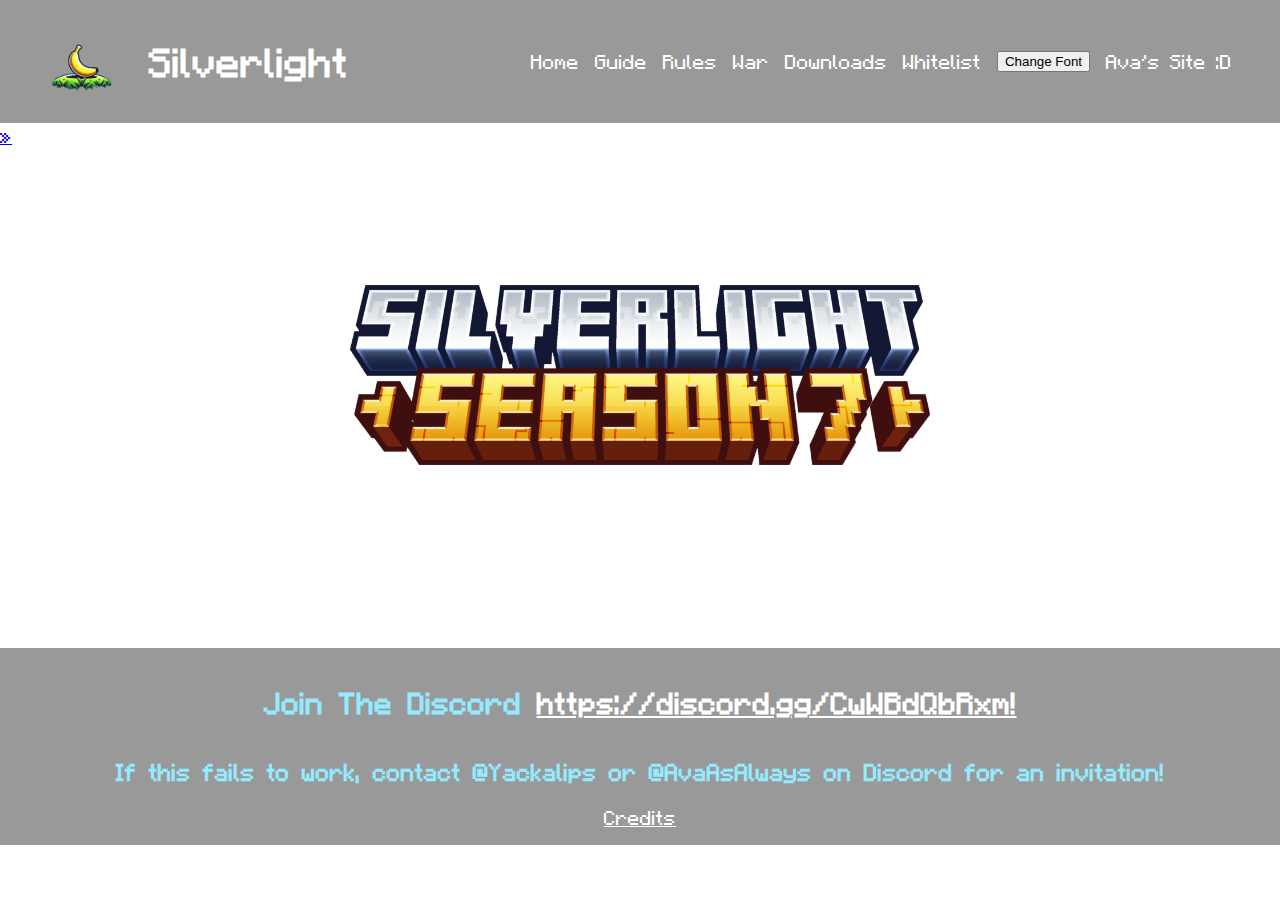
<file: credits.html>
<!DOCTYPE html>
<html class = "credits-html-styles" lang = "en">
    <head>
        <meta name="viewport" content="width=device-width, initial-scale=1, shrink-to-fit=no">
        <meta charset="utf-8">
        <link rel="stylesheet" href="styles.css">
        <link href='https://fonts.googleapis.com/css?family=Pixelify Sans' rel='stylesheet'>
        <title>Silverlight Credits</title>
    </head>
    <body>
        <header>
            <nav>
                <a href="index.html" style="color: white;">
                    <img src = "images_webp\silverlight-banana.webp">
                    <h1>Silverlight</h1>
                </a>
                <div class = "links">
                    <a href = "index.html" style="color: white;">Home</a>
                    <a href = "guide.html" style="color: white;">Guide</a>
                    <a href = "rules.html" style="color: white;">Rules</a>
                    <a href = "war.html" style="color: white;">War</a>
                    <a href = "downloads.html" style="color: white;">Downloads</a>
                    <a href = "whitelist.html" style="color: white;">Whitelist</a>
                    <button onclick="changeFont()" class = "nav-button">Change Font</button>
                    <script>
                        var r = document.querySelector(':root');
                        var rs = getComputedStyle(r);

                        function changeFont() {
                            if (rs.getPropertyValue('--desired-font') === "Arial") {
                                r.style.setProperty('--desired-font', 'Pixelify Sans')

                            } else {
                                r.style.setProperty('--desired-font', 'Arial')
                            }
                        }
                    </script>
                    <a href = "https://sites.google.com/view/silverlight7/home" style="color: white;">Ava's Site :D</a>
                </div>
            </nav>
        </header>
        <div class = "back-to-top">
            <a href="#top">»</a>
        </div>
        <main>
            <div class = "main-title">
                <img class = "title-image" src = "images_webp/silverlightseason7.webp" alt = "Silver Light Season 7">
            </div>
            
        </main>
        <footer>
            <h2>Join The Discord <a href="https://discord.gg/CwWBdQbRxm" target="_blank" style="text-decoration: underline;">https://discord.gg/CwWBdQbRxm!</a></h2>
            <h3>If this fails to work, contact @Yackalips or @AvaAsAlways on Discord for an invitation!</h3>
            <a href="credits.html">Credits</a>
        </footer>
    </body>
</html>
</file>
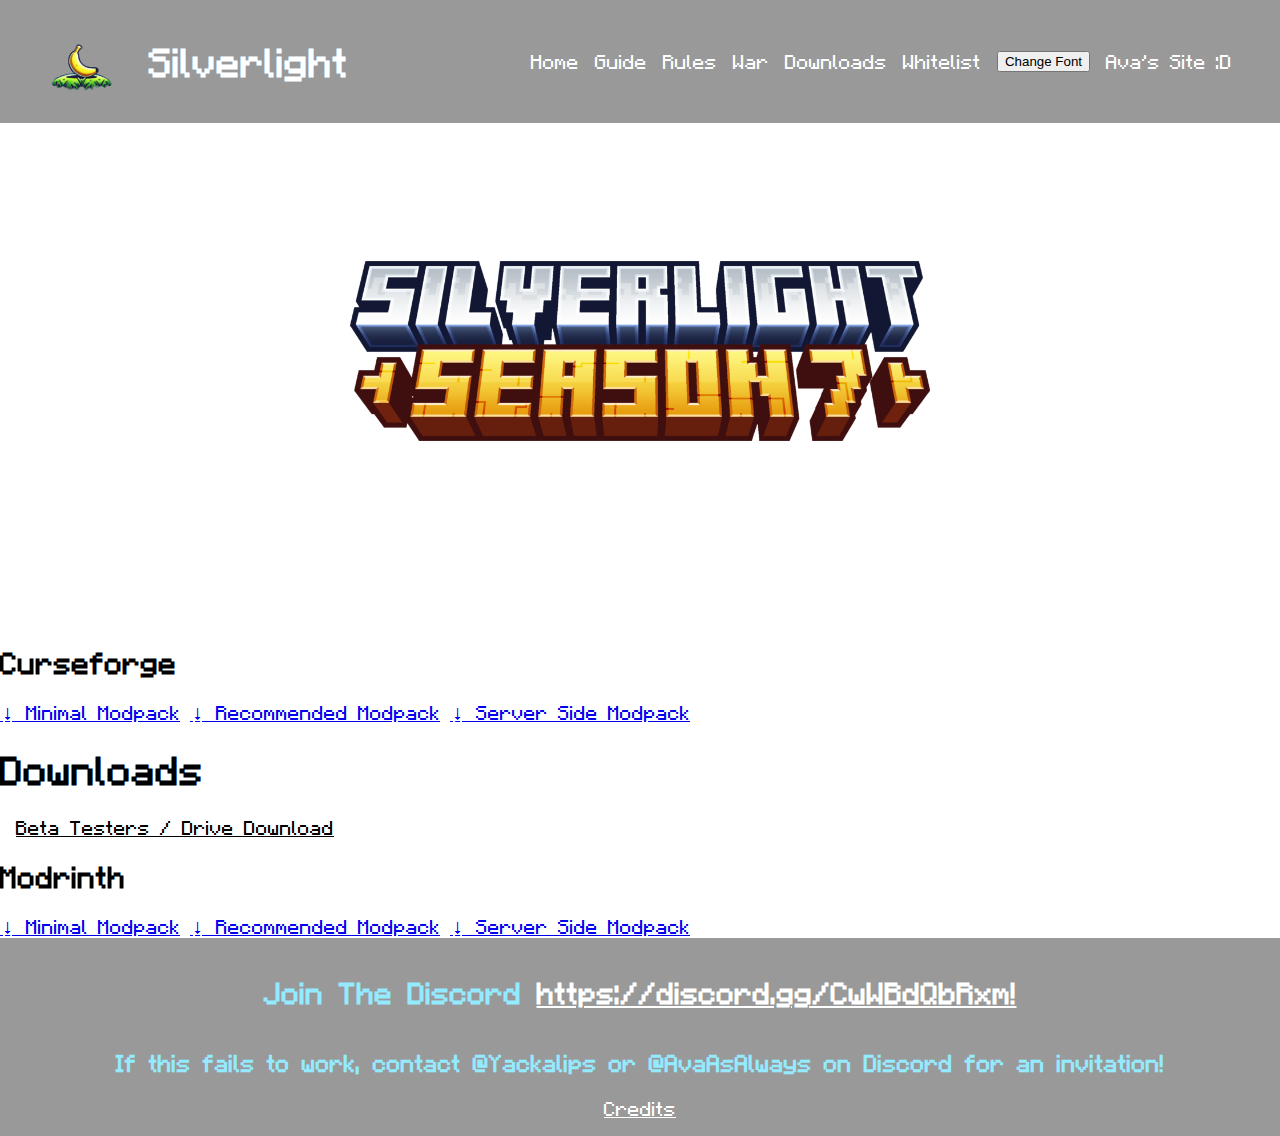
<file: downloads.html>
<!DOCTYPE html>
<html class = "downloads-html-styles" lang = "en">
    <head>
        <meta name="viewport" content="width=device-width, initial-scale=1, shrink-to-fit=no">
        <meta charset="utf-8">
        <link rel="stylesheet" href="styles.css">
        <link href='https://fonts.googleapis.com/css?family=Pixelify Sans' rel='stylesheet'>
        <title>Silverlight Downloads</title>
    </head>
    <body>
        <header>
            <nav>
                <a href="index.html" style="color: white;">
                    <img src = "images_webp\silverlight-banana.webp">
                    <h1>Silverlight</h1>
                </a>
                <div class = "links">
                    <a href = "index.html" style="color: white;">Home</a>
                    <a href = "guide.html" style="color: white;">Guide</a>
                    <a href = "rules.html" style="color: white;">Rules</a>
                    <a href = "war.html" style="color: white;">War</a>
                    <a href = "downloads.html" style="color: white;">Downloads</a>
                    <a href = "whitelist.html" style="color: white;">Whitelist</a>
                    <button onclick="changeFont()" class = "nav-button">Change Font</button>
                    <script>
                        var r = document.querySelector(':root');
                        var rs = getComputedStyle(r);

                        function changeFont() {
                            if (rs.getPropertyValue('--desired-font') === "Arial") {
                                r.style.setProperty('--desired-font', 'Pixelify Sans')

                            } else {
                                r.style.setProperty('--desired-font', 'Arial')
                            }
                        }
                    </script>
                    <a href = "https://sites.google.com/view/silverlight7/home" style="color: white;">Ava's Site :D</a>
                </div>
            </nav>
        </header>
        <main>
            <div class = "main-title">
                <img class = "title-image" src = "images_webp/silverlightseason7.webp" alt = "Silver Light Season 7">
            </div>
            <div class = "downloads">
                <div class = "downlinks">
                    <h2>Curseforge</h2>
                    <a href = "https://www.youtube.com/watch?v=dQw4w9WgXcQ" target = "_blank">⭳ Minimal Modpack</a>
                    <a href = "https://www.youtube.com/watch?v=uuEiyTT6jLI" target = "_blank">⭳ Recommended Modpack</a>
                    <a href = "https://www.youtube.com/watch?v=iSKtcsAIJj8" target = "_blank">⭳ Server Side Modpack</a>

                </div>
                <div class = "downtext">
                    <h1>Downloads</h1>
                    <a href = "https://drive.google.com/file/d/1elX9NI3V4x-ck4t8UnXQTlJmZPi-PfWo/view?usp=sharing" target = "_blank" style="color: black; background-color: white; border-radius: 1rem; padding:1rem;">Beta Testers / Drive Download</a>
                </div>
                <div class = "downlinks">
                    <h2>Modrinth</h2>
                    <a href = "https://www.youtube.com/watch?v=BOa-vABhXww" target = "_blank">⭳ Minimal Modpack</a>
                    <a href = "https://www.youtube.com/watch?v=9A84gy3QmFg" target = "_blank">⭳ Recommended Modpack</a>
                    <a href = "https://www.youtube.com/watch?v=xx2_OIiDilQ" target = "_blank">⭳ Server Side Modpack</a>
                </div>
            </div>

        </main>
        <footer>
            <h2>Join The Discord <a href="https://discord.gg/CwWBdQbRxm" target="_blank" style="text-decoration: underline;">https://discord.gg/CwWBdQbRxm!</a></h2>
            <h3>If this fails to work, contact @Yackalips or @AvaAsAlways on Discord for an invitation!</h3>
            <a href="credits.html">Credits</a>
        </footer>
    </body>
</html>
</file>
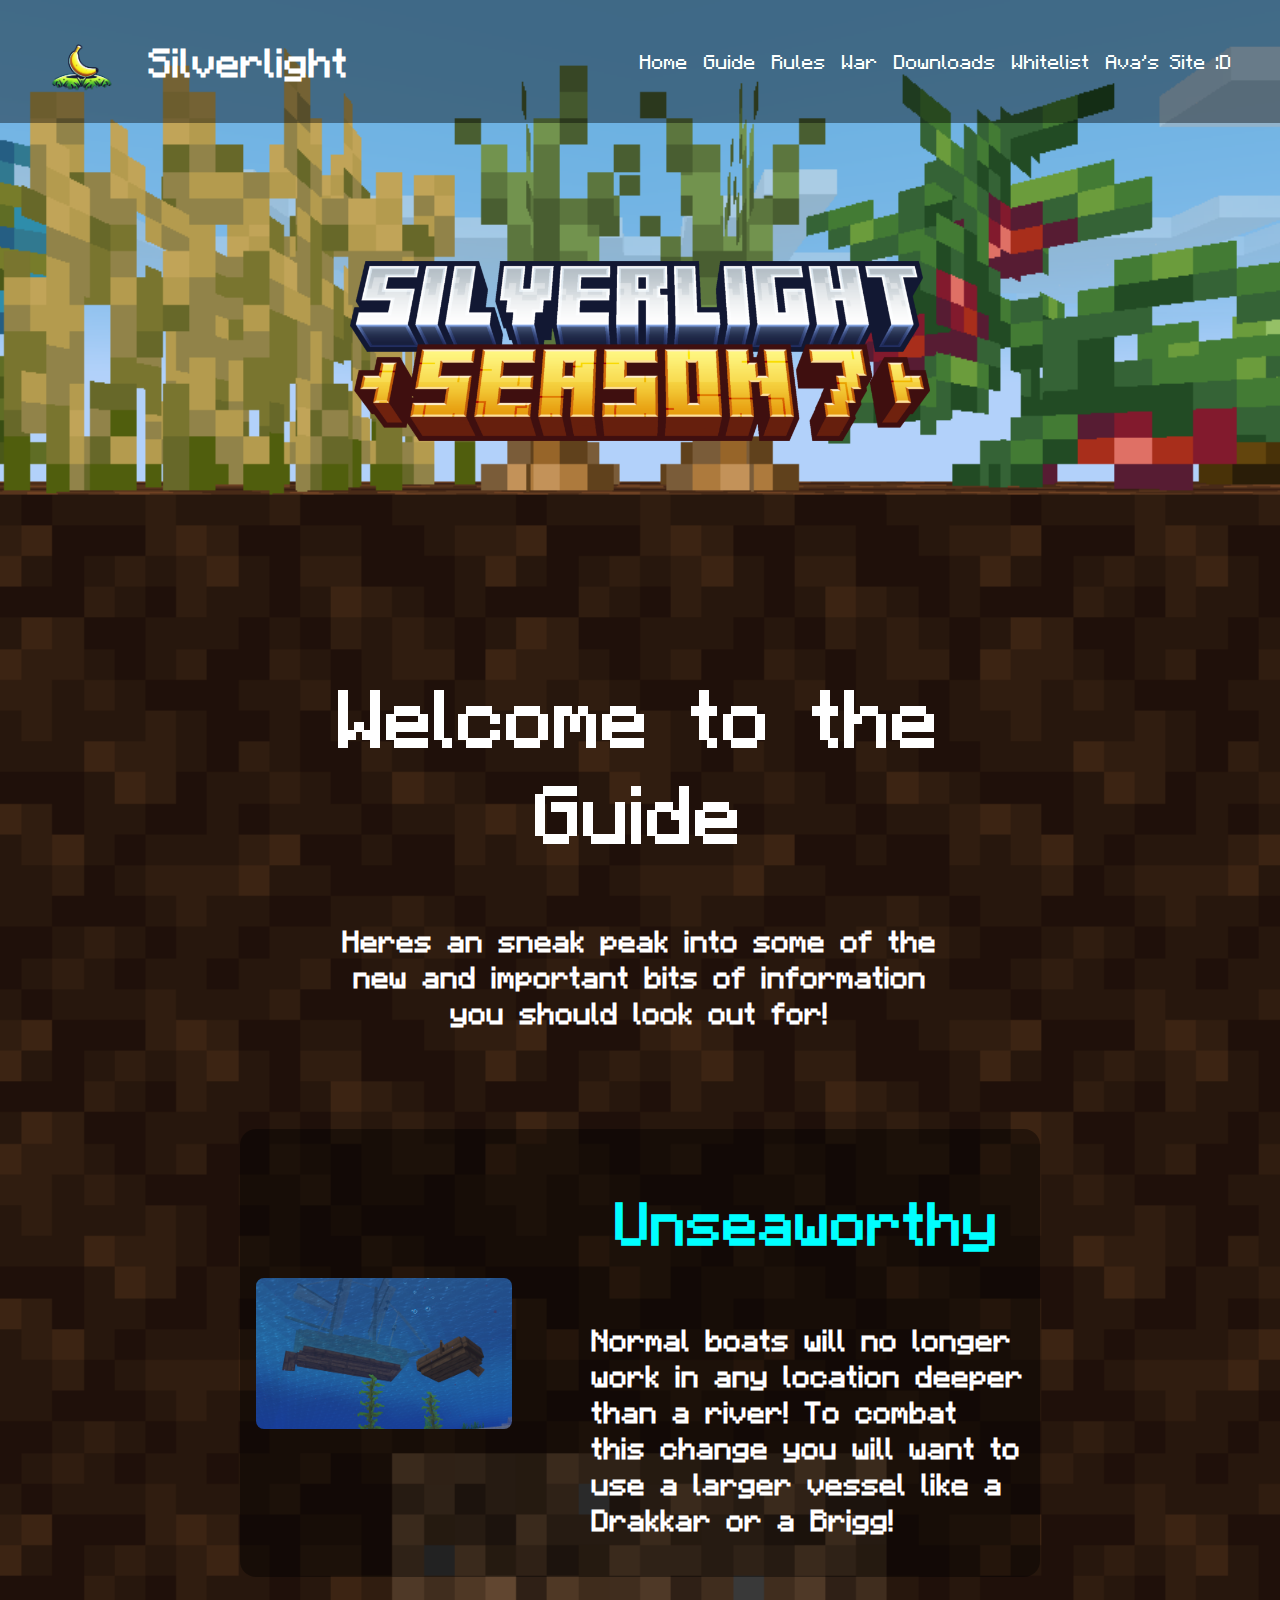
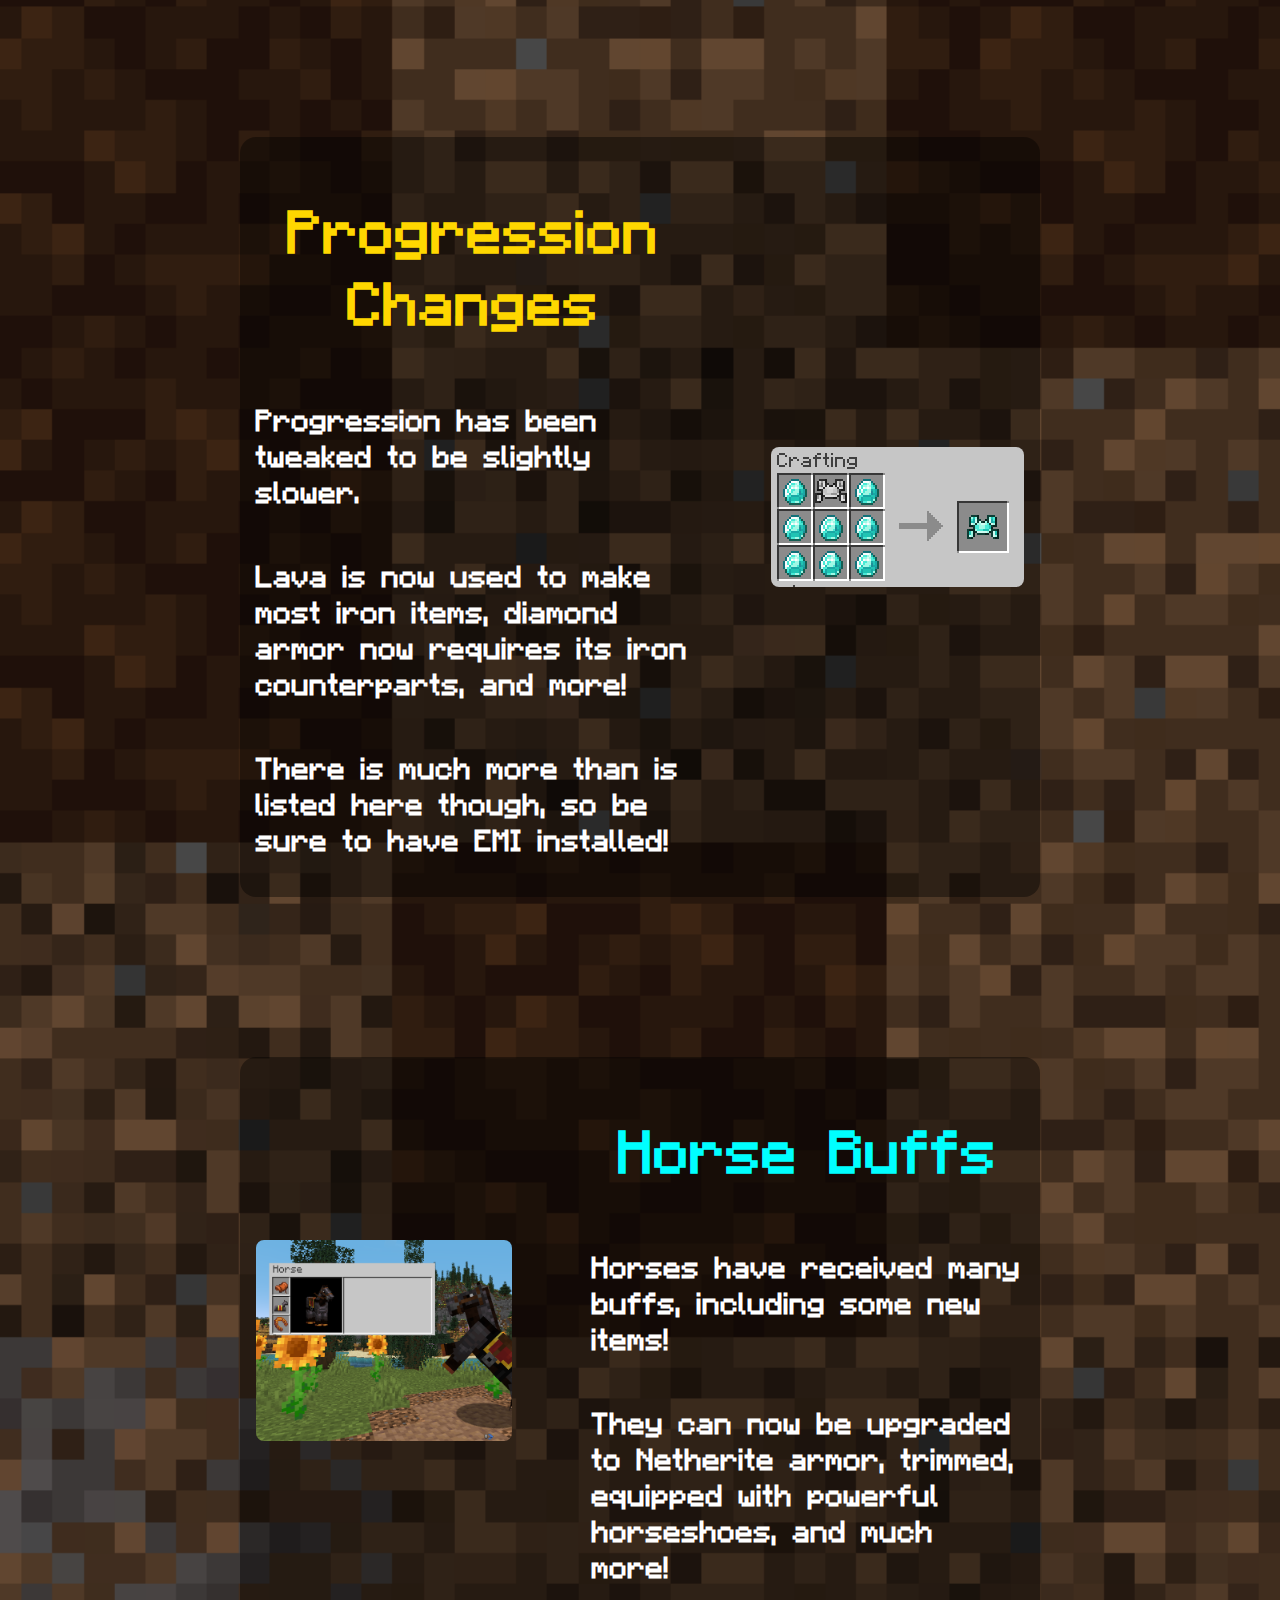
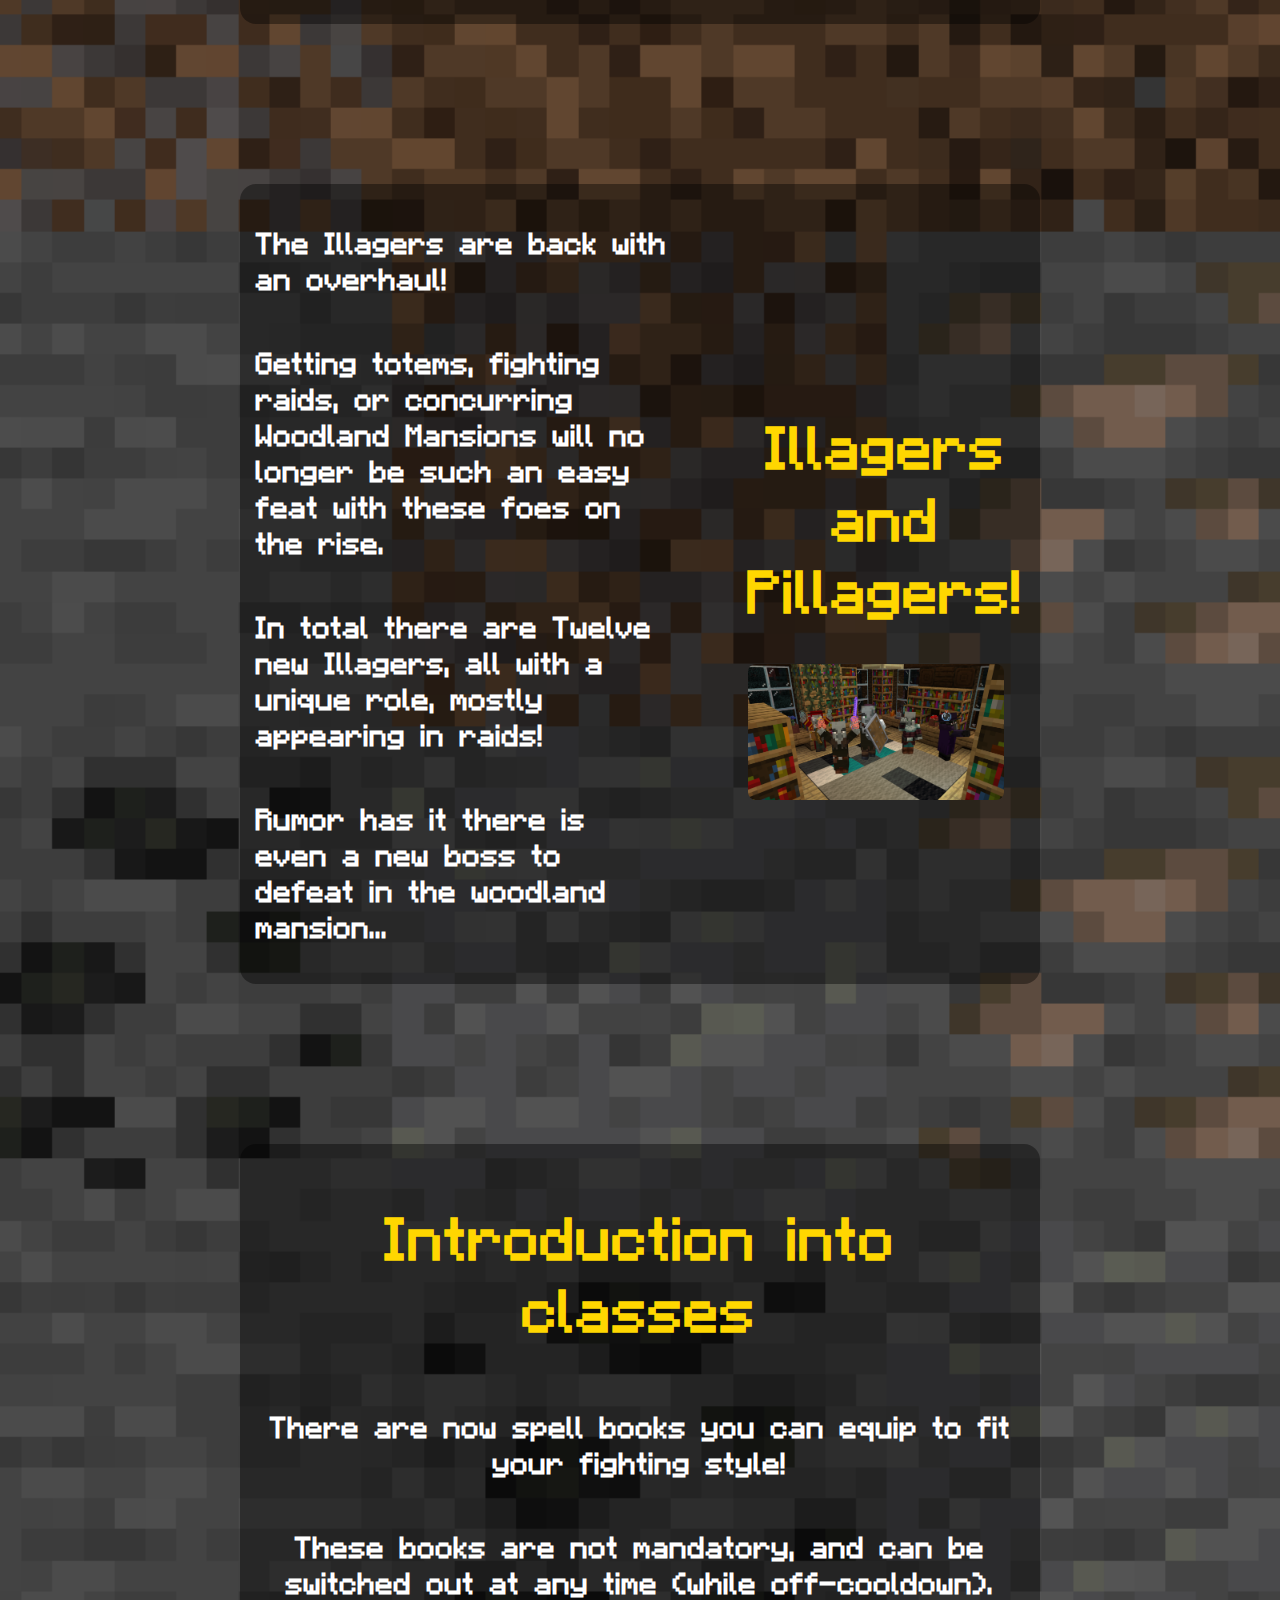
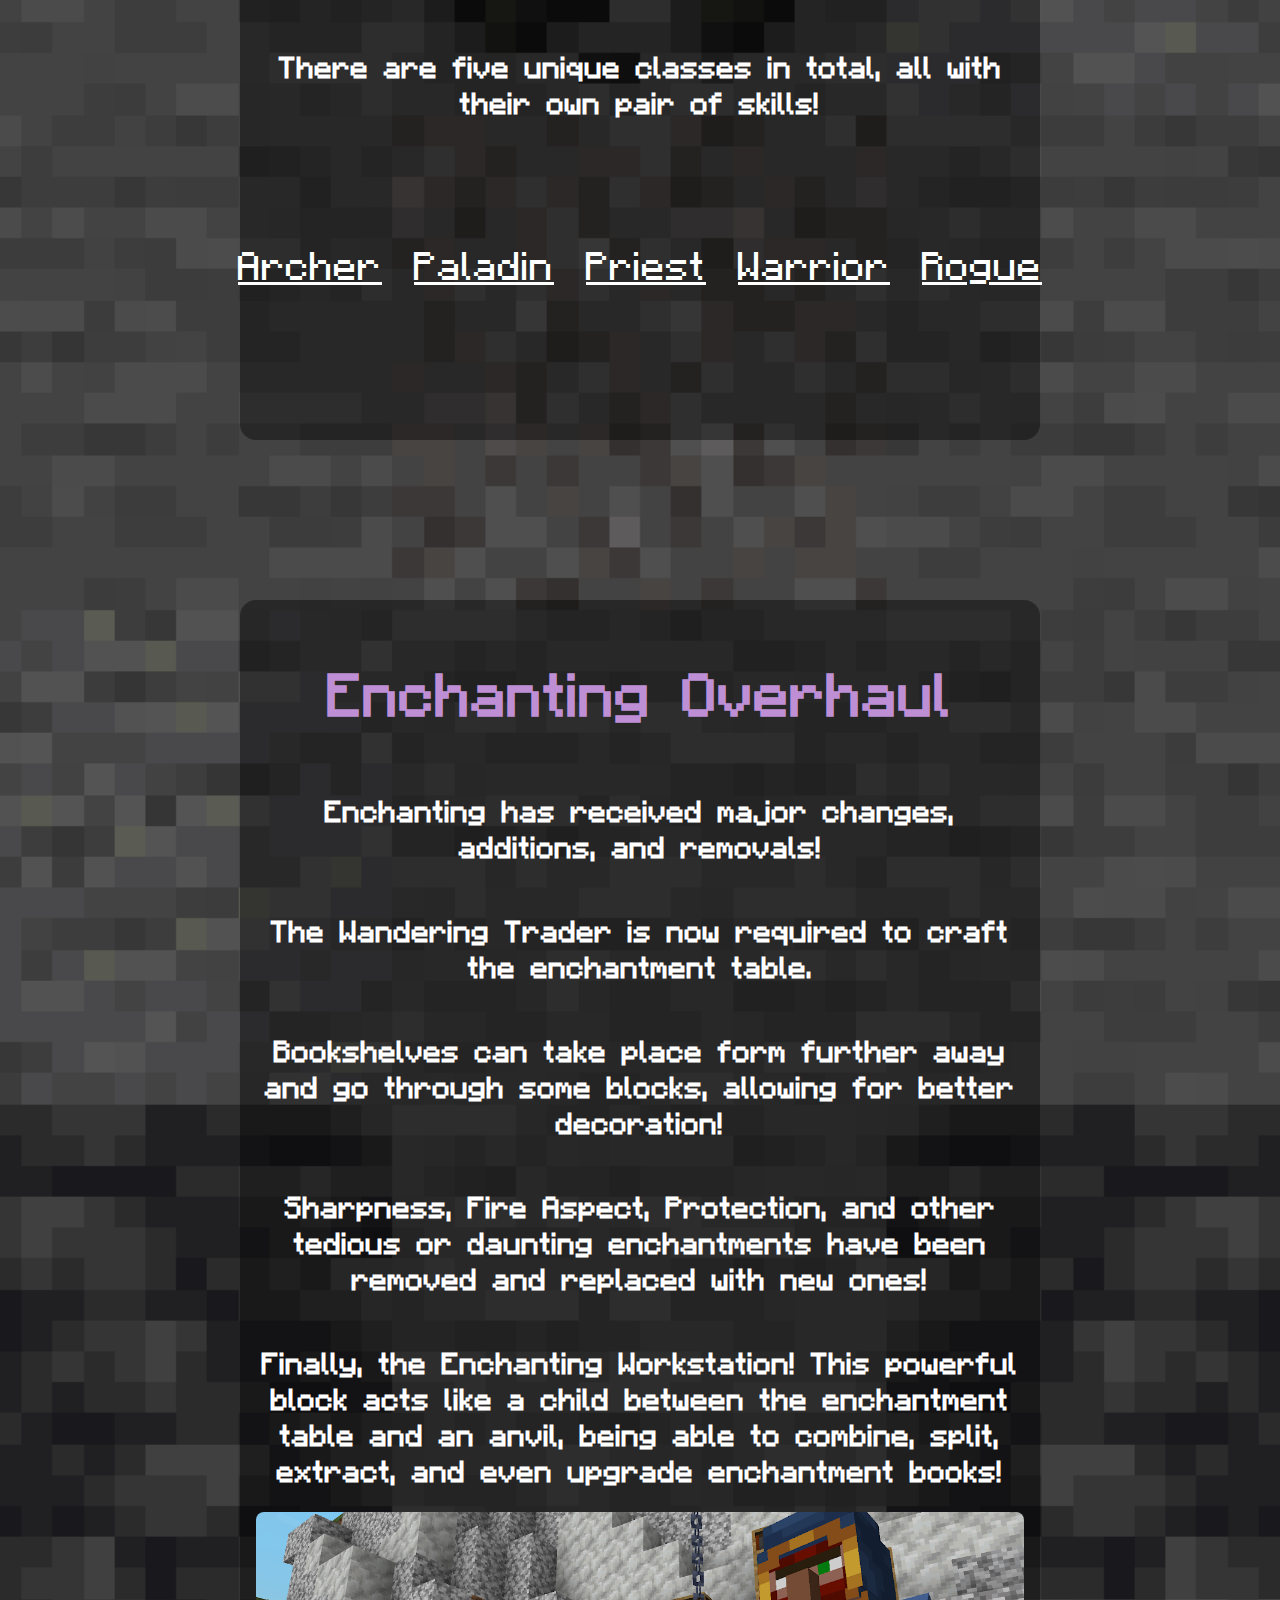
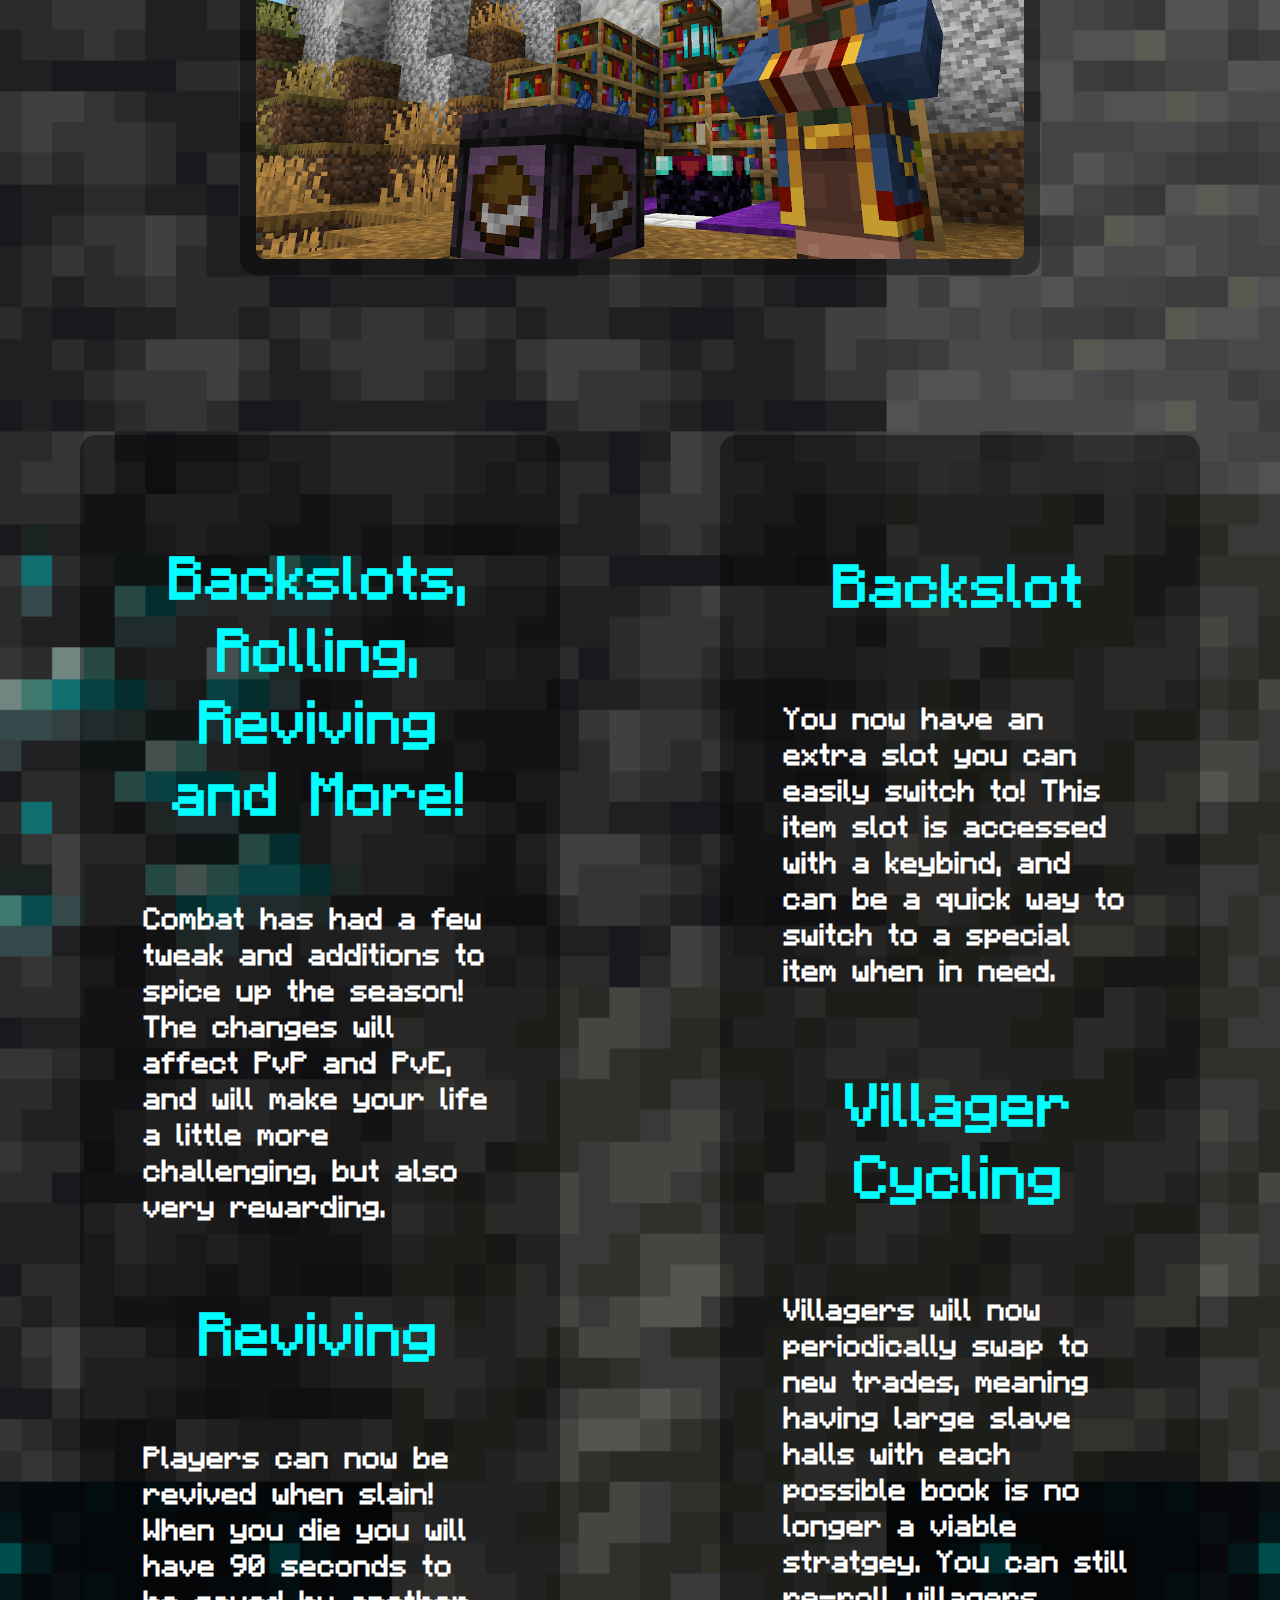
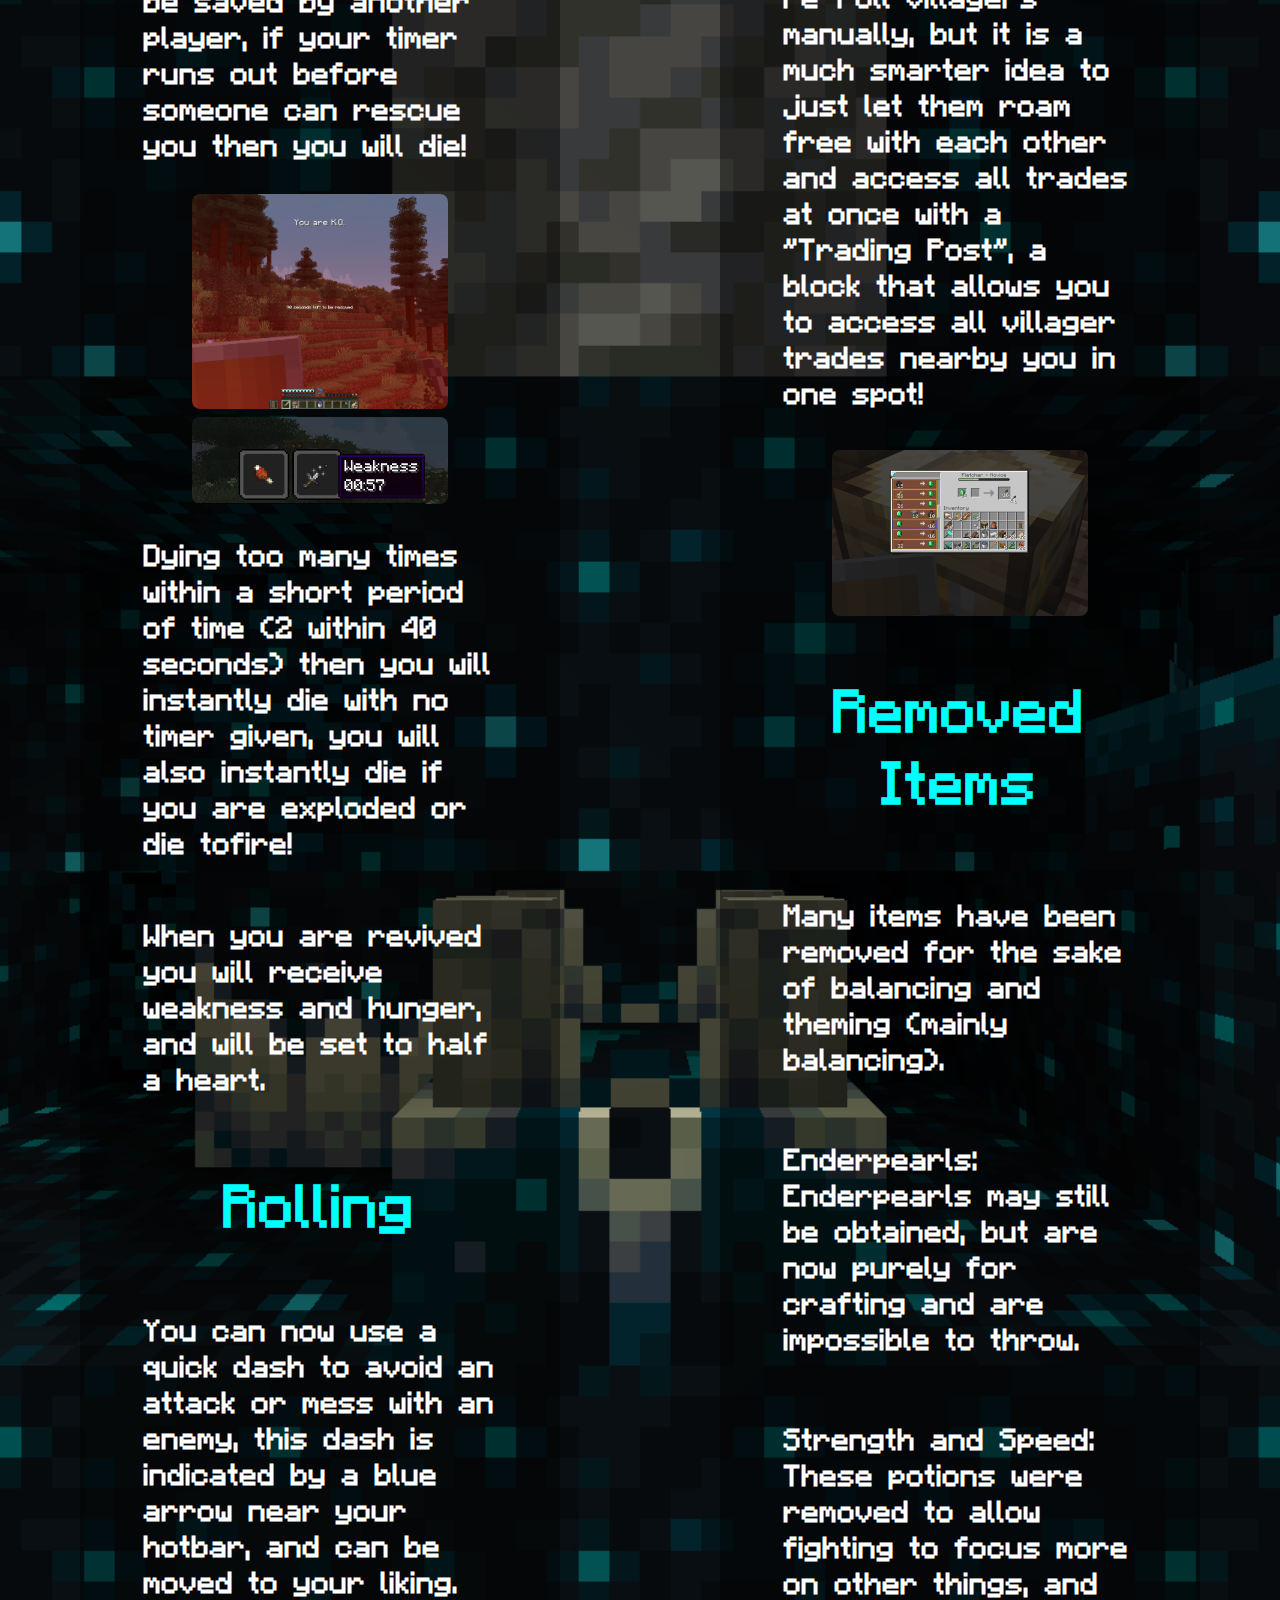
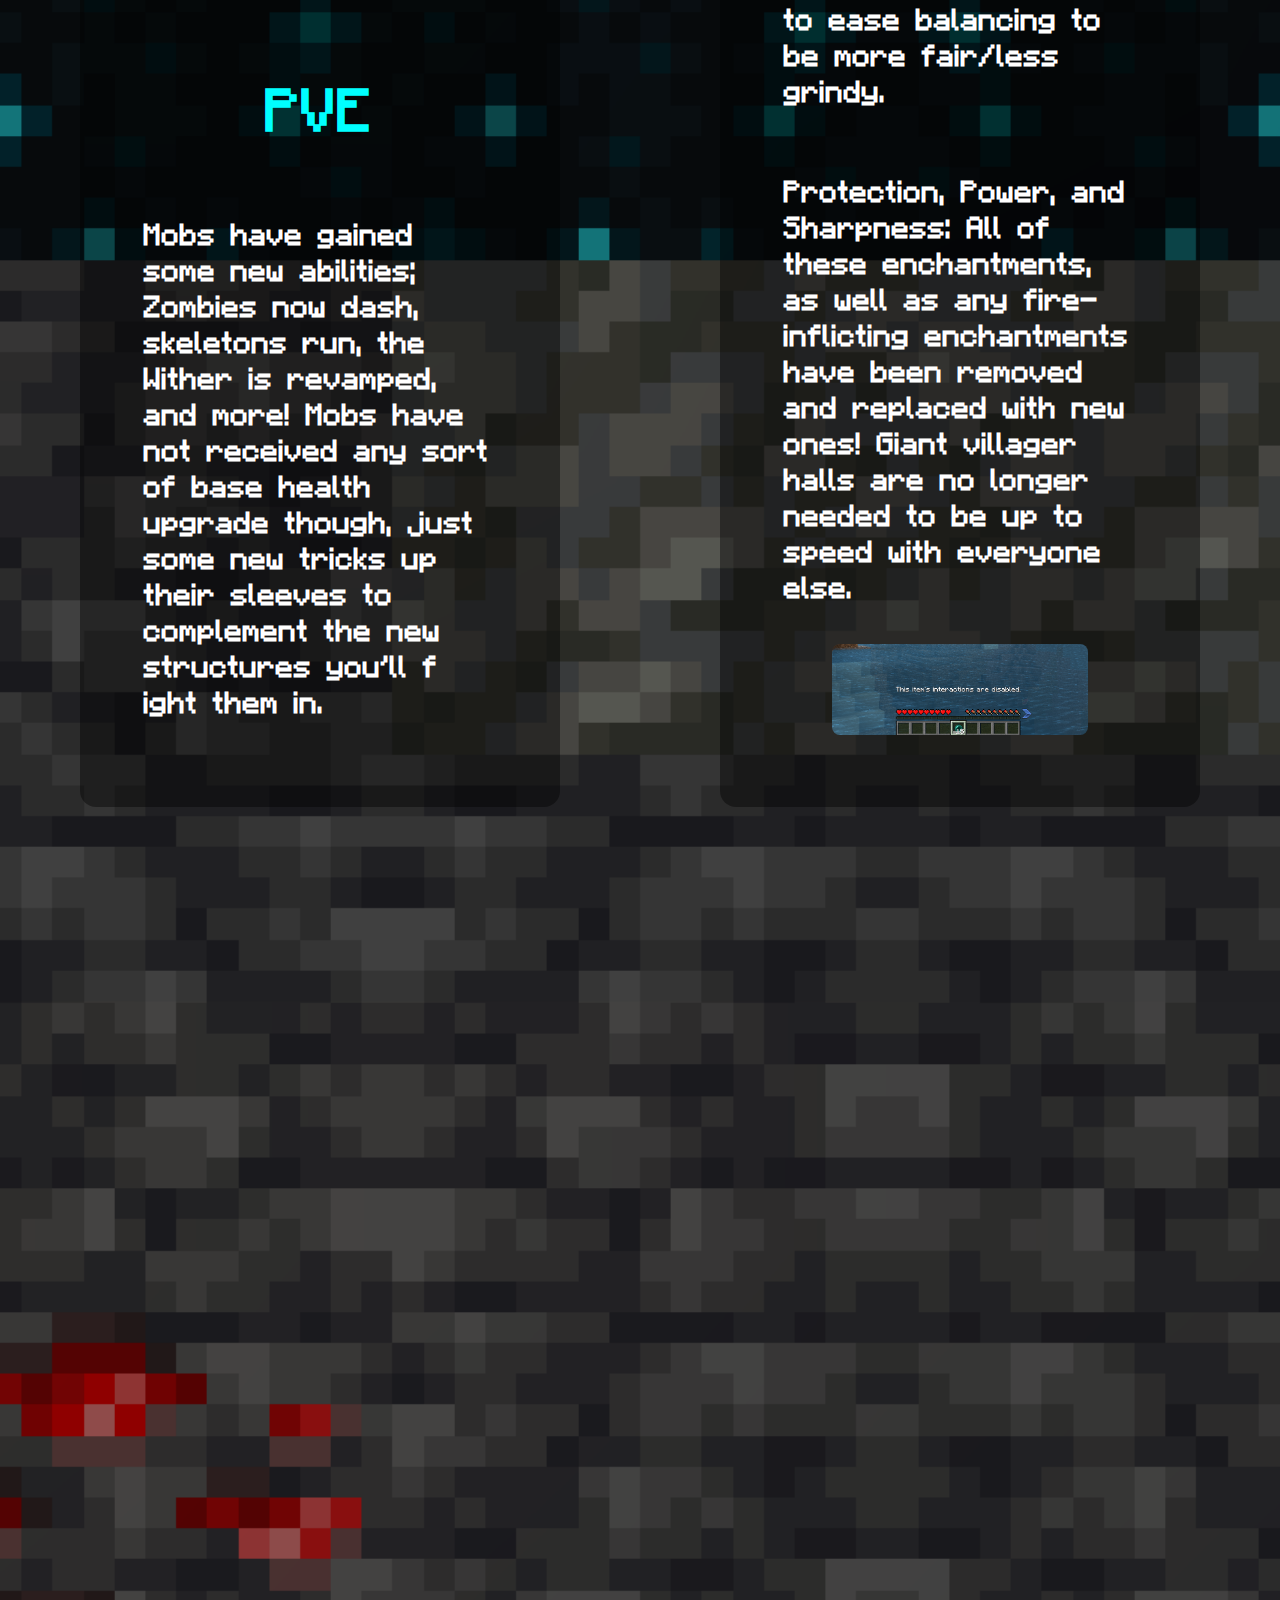
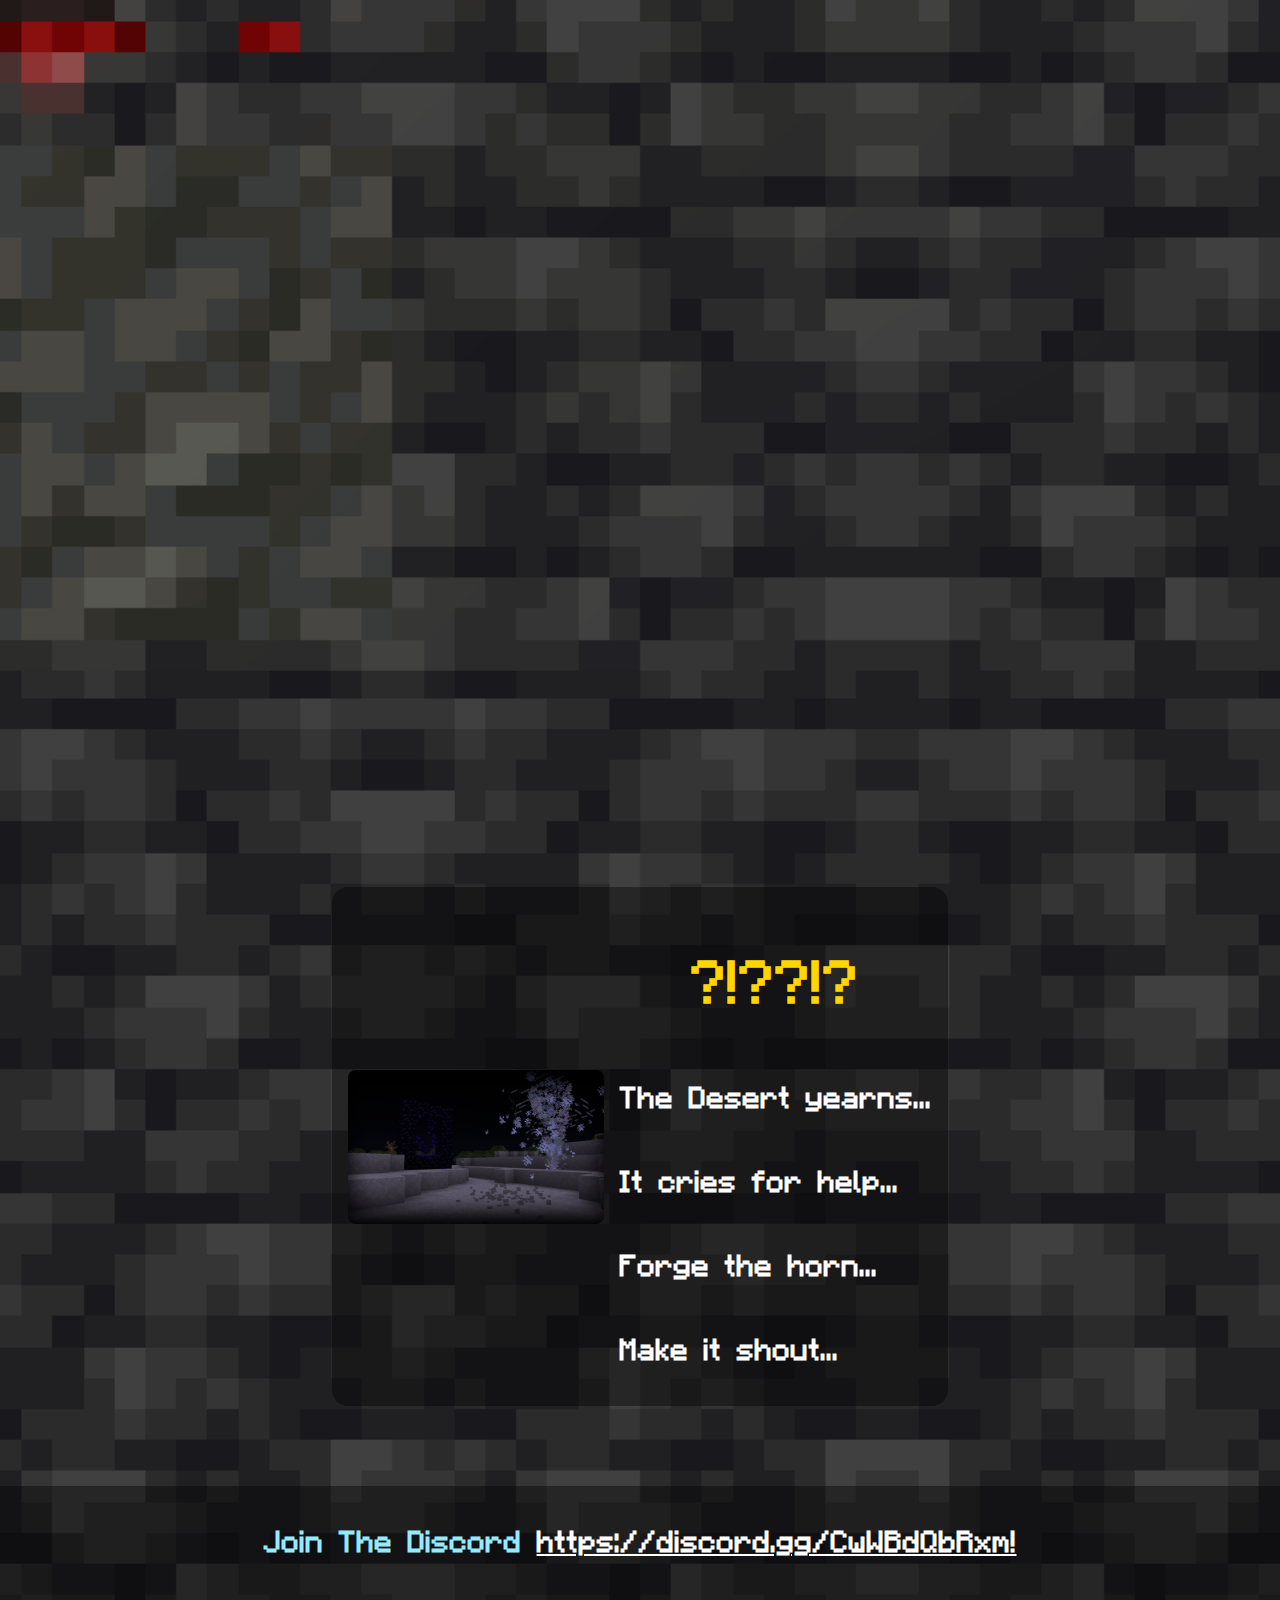
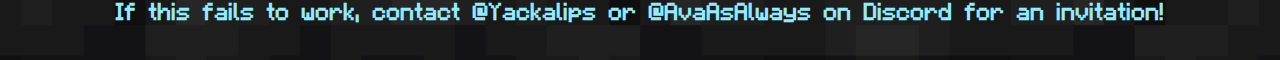
<file: guide.html>
<html class = "guide-html-styles">
    <head>
        <link rel="stylesheet" href="styles.css">
        <title>Silverlight Guide</title>
    </head>
    <body>
        <header>
            <nav>
                <a href="index.html" style="color: white;">
                    <img src = "images_webp\silverlight-banana.webp">
                    <h1>Silverlight</h1>
                </a>
                <div class = "links">
                    <a href = "index.html" style="color: white;">Home</a>
                    <a href = "guide.html" style="color: white;">Guide</a>
                    <a href = "rules.html" style="color: white;">Rules</a>
                    <a href = "war.html" style="color: white;">War</a>
                    <a href = "downloads.html" style="color: white;">Downloads</a>
                    <a href = "whitelist.html" style="color: white;">Whitelist</a>

                    <a href = "https://sites.google.com/view/silverlight7/home" style="color: white;">Ava's Site :D</a>
                </div>
            </nav>
        </header>
        <main>
            <div class = "main-title">
                <img class = "title-image" src = "images_webp/silverlightseason7.webp" alt = "Silver Light Season 7">
            </div>

            <div class = "guide">
                <h1>Welcome to the Guide</h1>
                <h2>Heres an sneak peak into some of the new and important bits of information you should look out for!</h2>

                <div class  = "info-panel">
                    <img src = "images_webp/generalassets/sinkingboat.webp">
                    <div>
                        <h2 style="color: cyan;">Unseaworthy</h2>
                        <h3>Normal boats will no longer work in any location deeper than a river!  To combat this change you will want to use a larger vessel like a Drakkar or a Brigg!</h3>
                    </div>
                </div>

                <div class  = "info-panel">
                    <div>
                        <h2 style="color: gold;">Progression Changes</h2>
                        <h3>Progression has been tweaked to be slightly slower.</h3>
                        <h3>Lava is now used to make most iron items, diamond armor now requires its iron counterparts, and more!</h3>
                        <h3>There is much more than is listed here though, so be sure to have EMI installed!</h3>
                    </div>
                    <img src = "images_webp\generalassets\recipies.webp">
                </div>

                <div class  = "info-panel">
                    <img src = "images_webp/generalassets/horsebuffs.webp">
                    <div>
                        <h2 style="color: cyan;">Horse Buffs</h2>
                        <h3>Horses have received many buffs, including some new items!</h3>
                        <h3>They can now be upgraded to Netherite armor, trimmed, equipped with powerful horseshoes, and much more!</h3>
                    </div>
                </div>

                <div class  = "info-panel">
                    <div>
                        <h3>The Illagers are back with an overhaul!</h3>
                        <h3>Getting totems, fighting raids, or concurring Woodland Mansions will no longer be such an easy feat with these foes on the rise.</h3>
                        <h3>In total there are Twelve new Illagers, all with a unique role,  mostly appearing in raids!</h3>
                        <h3>Rumor has it there is even a new boss to defeat in the woodland mansion...</h3>
                    </div>
                    <div>
                        <h2 style="color: gold;">Illagers and Pillagers!</h2>
                        <img src = "images_webp\generalassets\Illagers&Pillagers.webp">
                    </div>
                    
                </div>

                
                <div class = "classes-intro">
                    <h2 style="color: gold;">Introduction into classes</h2>
                    <h3>There are now spell books you can equip to fit your fighting style!</h3>
                    <h3>These books are not mandatory, and can be switched out at any time (while off-cooldown).</h3>
                    <h3>There are five unique classes in total, all with their own pair of skills!</h3>
                    <div class = "guide-class-dropdown">
                        <div class = "dropdown">
                            <button class = "droptn">Archer</button>
                            <div class = "dropdown-content">
                                <img src = "images_webp\generalassets\classes\archer.webp">
                            </div>
                        </div>
                        <div class = "dropdown">
                            <button class = "droptn">Paladin</button>
                            <div class = "dropdown-content">
                                <img src = "images_webp/generalassets/classes/paladin.webp">
                            </div>
                        </div>
                        <div class = "dropdown">
                            <button class = "droptn">Priest</button>
                            <div class = "dropdown-content">
                                <img src = "images_webp\generalassets\classes\priest.webp">
                            </div>
                        </div>
                        <div class = "dropdown">
                            <button class = "droptn">Warrior</button>
                            <div class = "dropdown-content">
                                <img src = "images_webp\generalassets\classes\warrior.webp">
                            </div>
                        </div>
                        <div class = "dropdown">
                            <button class = "droptn">Rogue</button>
                            <div class = "dropdown-content">
                                <img src = "images_webp\generalassets\classes\rogue.webp">
                            </div>
                        </div>
                    </div>
                </div>
                <div class = "enchanting-overview info-panel">
                    <h2 style="color: rgb(191, 143, 214);">Enchanting Overhaul</h2>
                    <h3>Enchanting has received major changes, additions, and removals!</h3>
                    <h3>The Wandering Trader is now required to craft the enchantment table.</h3>
                    <h3>Bookshelves can take place form further away and go through some blocks, allowing for better decoration!</h3>
                    <h3>Sharpness, Fire Aspect, Protection, and other tedious or daunting enchantments have been removed and replaced with new ones!</h3>
                    <h3>Finally, the Enchanting Workstation!  This powerful block acts like a child between the enchantment table and an anvil, being able to combine, split, extract, and even upgrade enchantment books!</h3>
                    <img src = "images_webp\generalassets\wanderingtrader.webp">
                </div>
                <div class = "extra-info">
                    <div class = "extra-left info-panel">
                        <h2 class = "highlighted-h2">Backslots, Rolling, Reviving and More!</h2>
                        <h3>Combat has had a few tweak and additions to spice up the season!  The changes will affect PvP and PvE, and will make your life a little more challenging, but also very rewarding.</h3>
                        <h2 class = "highlighted-h2">Reviving</h2>
                        <h3>Players can now be revived when slain!  When you die you will have 90 seconds to be saved by another player, if your timer runs out before someone can rescue you then you will die!</h3>
                        <img src = "images_webp\generalassets\waitingforrevive.webp">
                        <img src = "images_webp\generalassets\postrevivedebuffs.webp">
                        <h3>Dying too many times within a short period of time (2 within 40 seconds) then you will instantly die with no timer given, you will also instantly die if you are exploded or die tofire!</h3>
                        <h3>When you are revived you will receive weakness and hunger, and will be set to half a heart.</h3>
                        <h2 class = "highlighted-h2">Rolling</h2>
                        <h3>You can now use a quick dash to avoid an attack or mess with an enemy, this dash is indicated by a blue arrow near your hotbar, and can be moved to your liking.</h3>
                        <h2 class = "highlighted-h2">PVE</h2>
                        <h3>Mobs have gained some new abilities;  Zombies now dash, skeletons run, the Wither is revamped, and more!  Mobs have not received any sort of base health upgrade though, just some new tricks up their sleeves to complement the new structures you'll f ight them in.</h3>
                    </div>
                    <div class = "extra-right info-panel">
                        <h2 class = "highlighted-h2">Backslot</h2>
                        <h3>You now have an extra slot you can easily switch to!  This item slot is accessed with a keybind, and can be a quick way to switch to a special item when in need.</h3>
                        <h2 class = "highlighted-h2">Villager Cycling</h2>
                        <h3>Villagers will now periodically swap to new trades, meaning having large slave halls with each possible book is no longer a viable stratgey.  You can still re-roll villagers manually, but it is a much smarter idea to just let them roam free with each other and access all trades at once with a "Trading Post", a block that allows you to access all villager trades nearby you in one spot!</h3>
                        <img src = "images_webp\generalassets\villagertrading.webp">
                        <h2 class = "highlighted-h2">Removed Items</h2>
                        <h3>Many items have been removed for the sake of balancing and theming (mainly balancing). </h3>
                        <h3>Enderpearls:  Enderpearls may still be obtained, but are now purely for crafting and are impossible to throw.</h3>
                        <h3>Strength and Speed: These potions were removed to allow fighting to focus more on other things, and to ease balancing to be more fair/less grindy.</h3>
                        <h3>Protection, Power, and Sharpness: All of these enchantments, as well as any fire-inflicting enchantments have been removed and replaced with new ones!  Giant villager halls are no longer needed to be up to speed with everyone else.</h3>
                        <img src = "images_webp\generalassets\item-interactions.webp">
                    </div>
                </div>
                <div class = "spooky info-panel">
                    <img src = "images_webp\generalassets\The Yearning.webp">
                    <div>
                        <h2 style="color: gold;">?!??!?</h2>
                        <h3>The Desert yearns...</h3>
                        <h3>It cries for help...</h3>
                        <h3>Forge the horn...</h3>
                        <h3>Make it shout...</h3>
                    </div>
                </div>
            </div>
        </main>
        <footer>
            <h2>Join The Discord <a href="https://discord.gg/CwWBdQbRxm" target="_blank" style="text-decoration: underline;">https://discord.gg/CwWBdQbRxm!</a></h2>
            <h3>If this fails to work, contact @Yackalips or @AvaAsAlways on Discord for an invitation!</h3>
        </footer>
    </body>
</html>
</file>
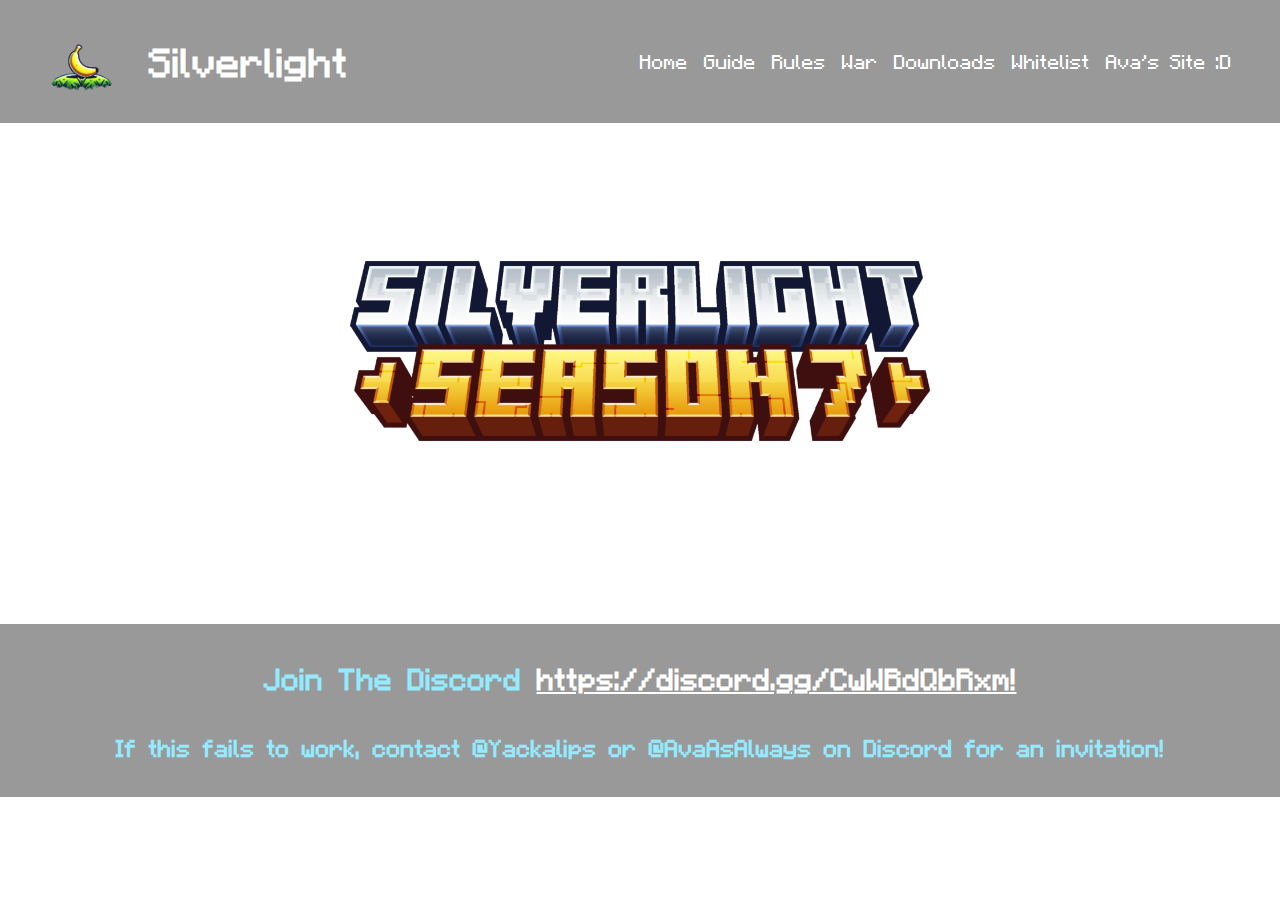
<file: rules.html>
<html>
    <head>
        <link rel="stylesheet" href="styles.css">
        <title>Silverlight Rules</title>
    </head>
    <body>
        <header>
            <nav>
                <a href="index.html" style="color: white;">
                    <img src = "images_webp\silverlight-banana.webp">
                    <h1>Silverlight</h1>
                </a>
                <div class = "links">
                    <a href = "index.html" style="color: white;">Home</a>
                    <a href = "guide.html" style="color: white;">Guide</a>
                    <a href = "rules.html" style="color: white;">Rules</a>
                    <a href = "war.html" style="color: white;">War</a>
                    <a href = "downloads.html" style="color: white;">Downloads</a>
                    <a href = "whitelist.html" style="color: white;">Whitelist</a>

                    <a href = "https://sites.google.com/view/silverlight7/home" style="color: white;">Ava's Site :D</a>
                </div>
            </nav>
        </header>
        <main>
            <div class = "main-title">
                <img class = "title-image" src = "images_webp/silverlightseason7.webp" alt = "Silver Light Season 7">
            </div>
            
        </main>
        <footer>
            <h2>Join The Discord <a href="https://discord.gg/CwWBdQbRxm" target="_blank" style="text-decoration: underline;">https://discord.gg/CwWBdQbRxm!</a></h2>
            <h3>If this fails to work, contact @Yackalips or @AvaAsAlways on Discord for an invitation!</h3>
        </footer>
    </body>
</html>
</file>
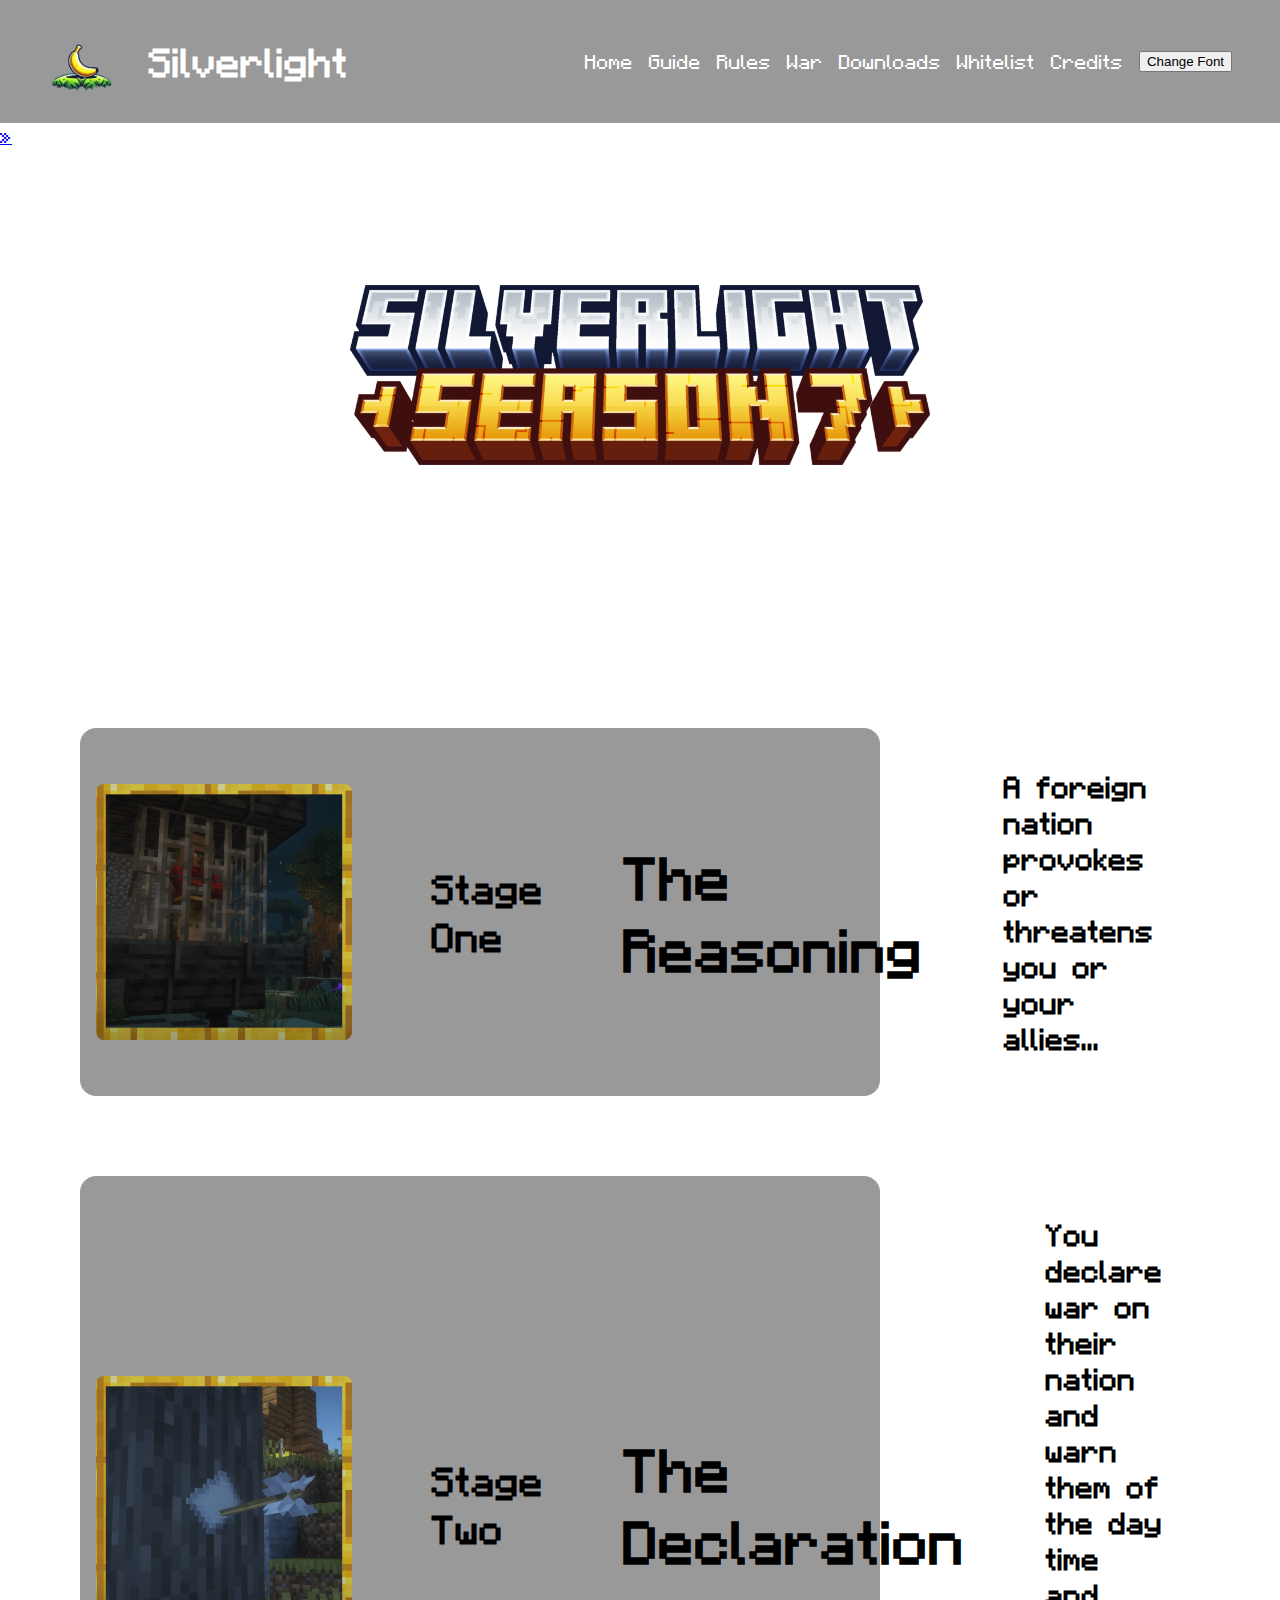
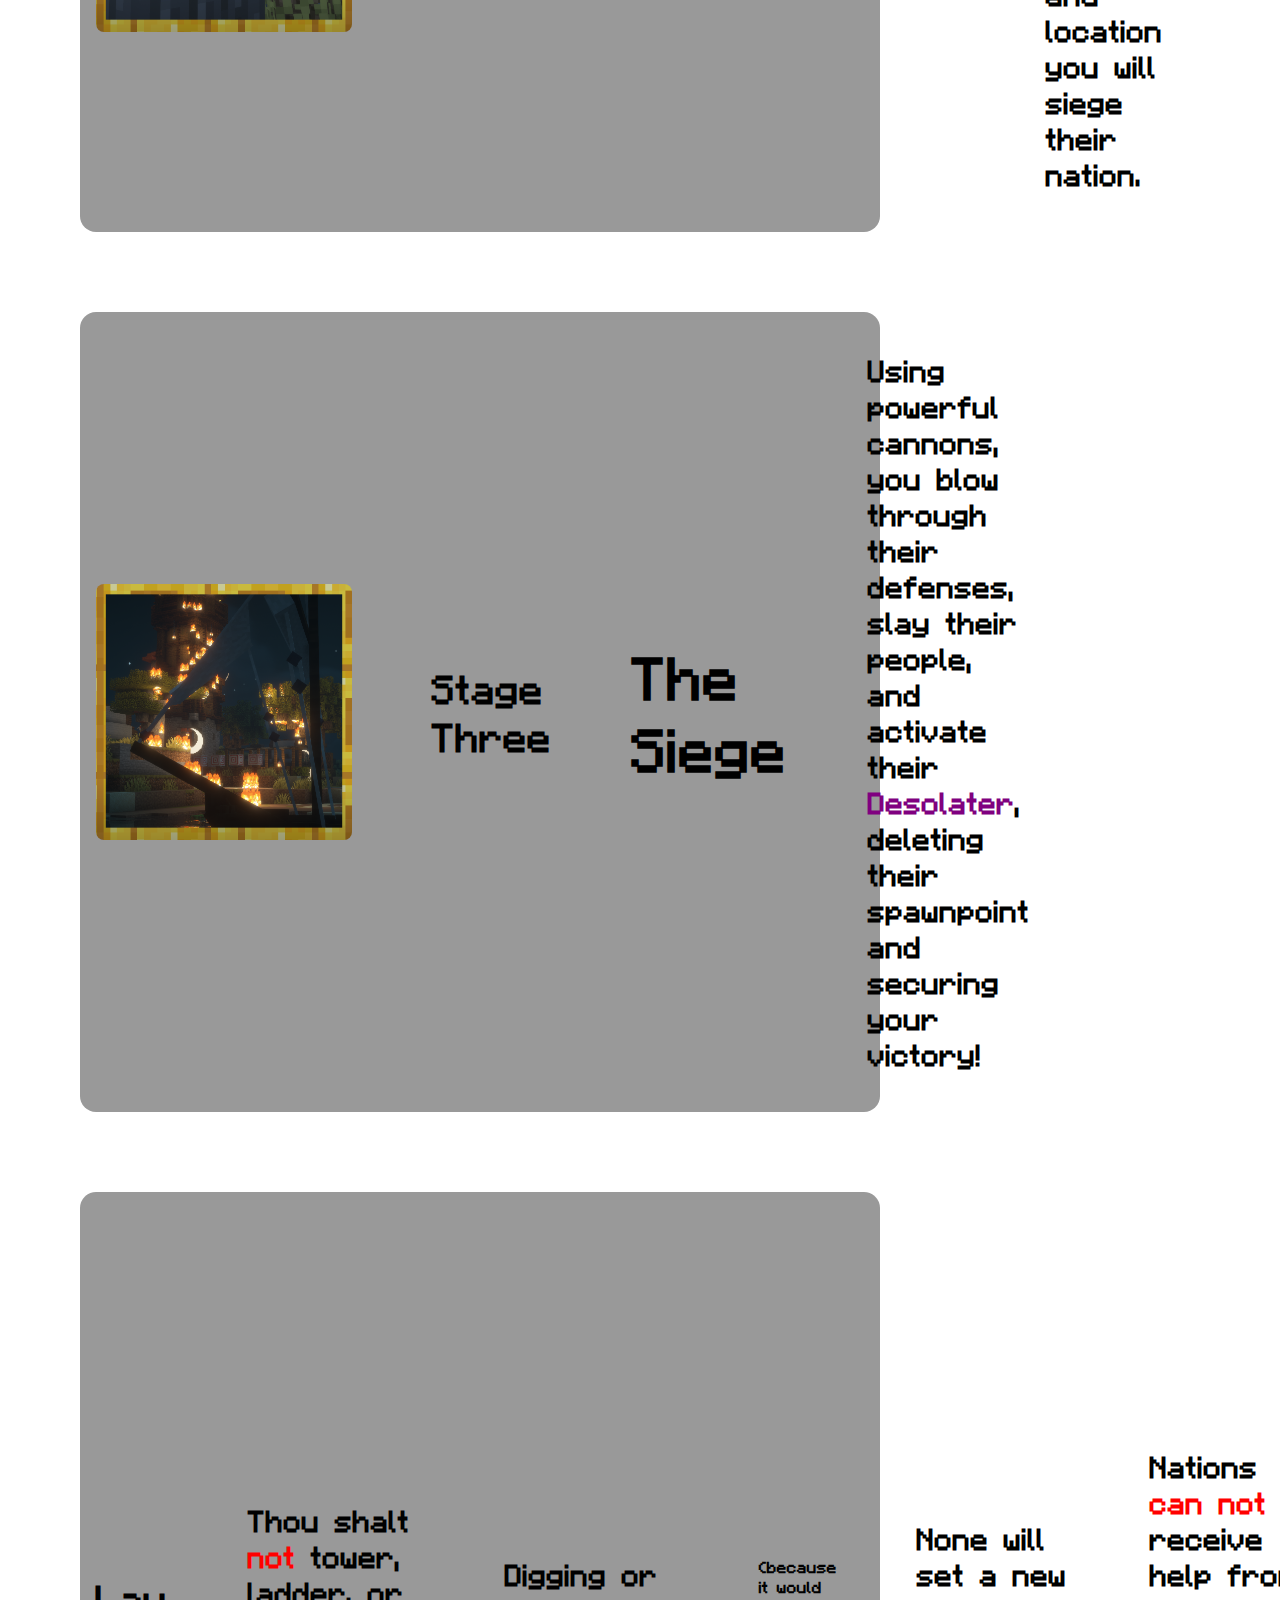
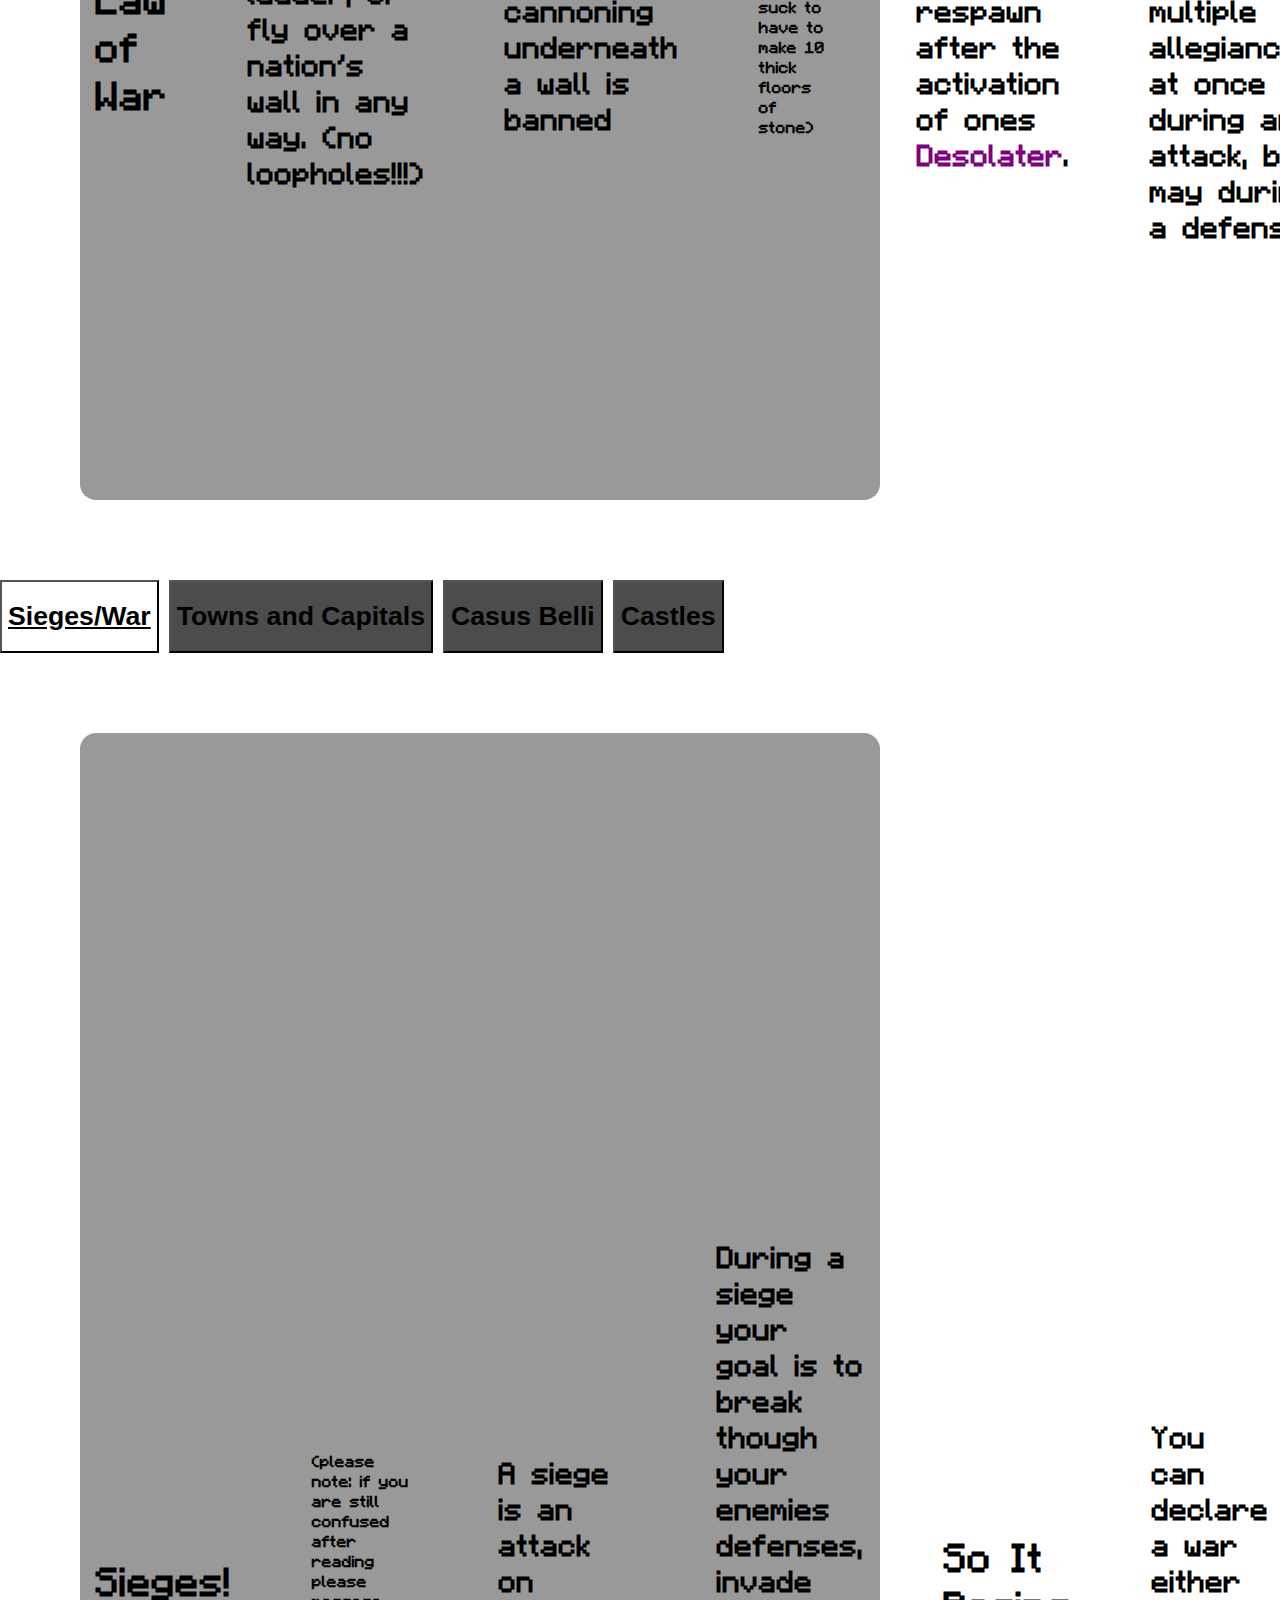
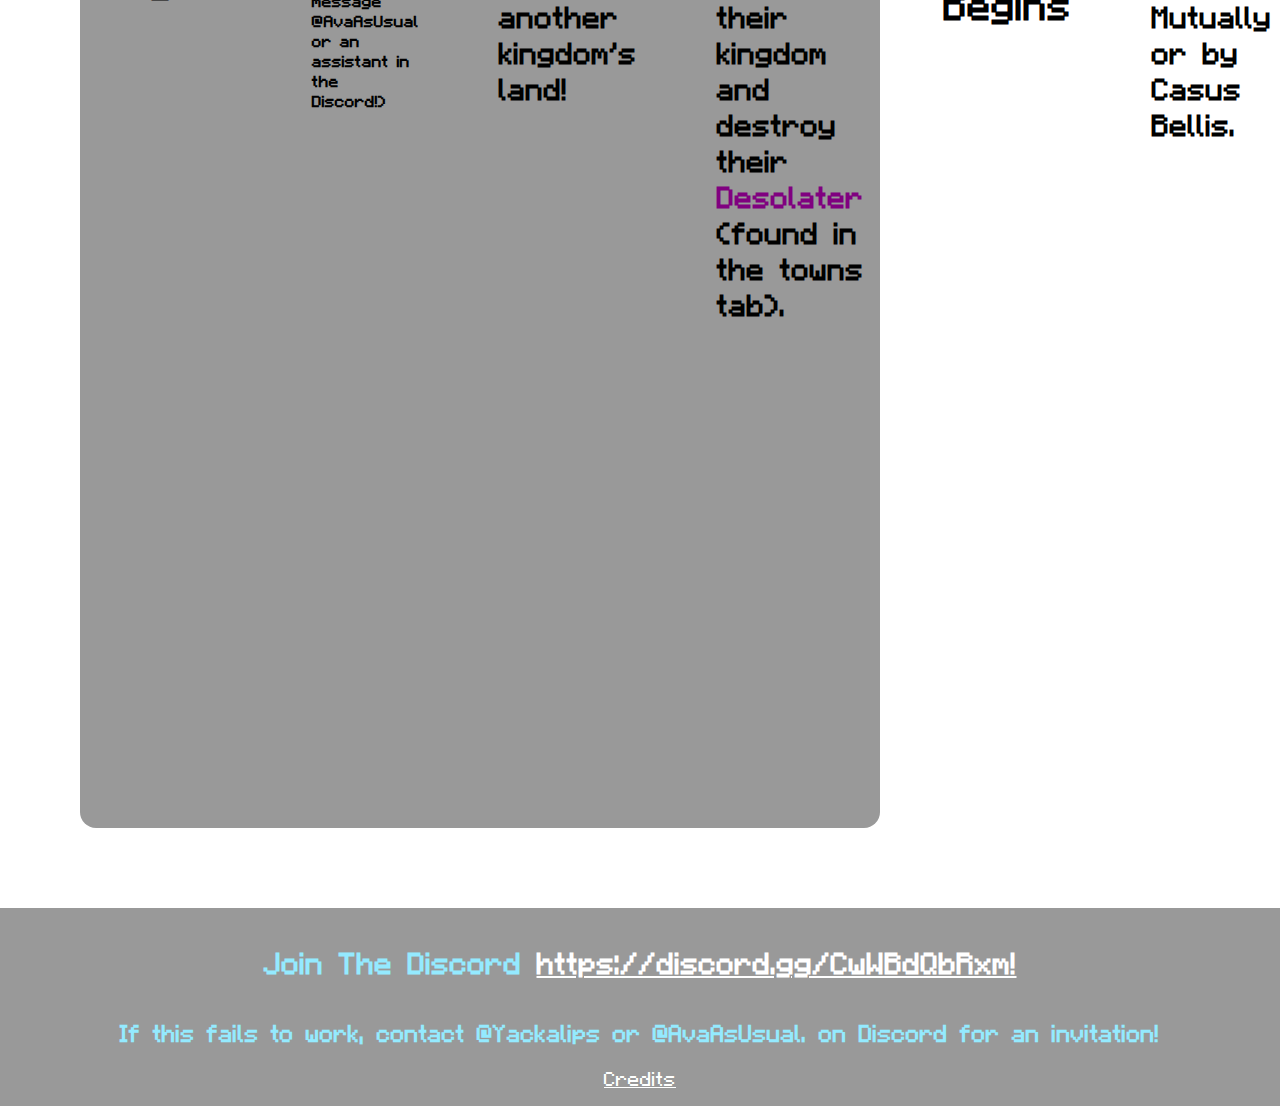
<file: war.html>
<html class = "war-html-styles">
    <head>
        <meta name="viewport" content="width=device-width, initial-scale=1, shrink-to-fit=no">
        <meta charset="utf-8">
        <link rel="stylesheet" href="styles.css">
        <link href='https://fonts.googleapis.com/css?family=Pixelify Sans' rel='stylesheet'>
        <title>Silverlight War</title>

        <script>
            window.onload = function() {
                siegesAndWarFunction();
            }

            function siegesAndWarFunction() {
                var w  = document.getElementById("myWDA");
                var x = document.getElementById("mySAW");
                var y = document.getElementById("myTAC");
                var z = document.getElementById("myCB");
                var a = document.getElementById("siege-button");
                var b = document.getElementById("towns-button");
                var c = document.getElementById("casus-button");
                var d = document.getElementById("advice-button");
                x.style.display = "flex";
                a.style.backgroundColor = "rgb(255,255,255,0.2)";
                a.style.textDecoration = "underline"
                y.style.display = "none";
                b.style.backgroundColor = "rgb(0,0,0,0.7)";
                b.style.textDecoration = "none"
                z.style.display = "none";
                c.style.backgroundColor = "rgb(0,0,0,0.7)";
                c.style.textDecoration = "none"
                w.style.display = "none";
                d.style.backgroundColor = "rgb(0,0,0,0.7)";
                d.style.textDecoration = "none"
            }

            function townsAndCapitalsFunction() {
                var w  = document.getElementById("myWDA");
                var x = document.getElementById("mySAW");
                var y = document.getElementById("myTAC");
                var z = document.getElementById("myCB");
                var a = document.getElementById("siege-button");
                var b = document.getElementById("towns-button");
                var c = document.getElementById("casus-button");
                var d = document.getElementById("advice-button");
                x.style.display = "none";
                a.style.backgroundColor = "rgb(0,0,0,0.7)";
                a.style.textDecoration = "none"
                y.style.display = "flex";
                b.style.backgroundColor = "rgb(255,255,255,0.2)";
                b.style.textDecoration = "underline"
                z.style.display = "none";
                c.style.backgroundColor = "rgb(0,0,0,0.7)";
                c.style.textDecoration = "none"
                w.style.display = "none";
                d.style.backgroundColor = "rgb(0,0,0,0.7)";
                d.style.textDecoration = "none"
            }

            function casusBelliFunction() {
                var w  = document.getElementById("myWDA");
                var x = document.getElementById("mySAW");
                var y = document.getElementById("myTAC");
                var z = document.getElementById("myCB");
                var a = document.getElementById("siege-button");
                var b = document.getElementById("towns-button");
                var c = document.getElementById("casus-button");
                var d = document.getElementById("advice-button");
                x.style.display = "none";
                a.style.backgroundColor = "rgb(0,0,0,0.7)";
                a.style.textDecoration = "none"
                y.style.display = "none";
                b.style.backgroundColor = "rgb(0,0,0,0.7)";
                b.style.textDecoration = "none"
                z.style.display = "flex";
                c.style.backgroundColor = "rgb(255,255,255,0.2)";
                c.style.textDecoration = "underline"
                w.style.display = "none";
                d.style.backgroundColor = "rgb(0,0,0,0.7)";
                d.style.textDecoration = "none"
            }

            function wallDefAdviceFunction() {
                var w  = document.getElementById("myWDA");
                var x = document.getElementById("mySAW");
                var y = document.getElementById("myTAC");
                var z = document.getElementById("myCB");
                var a = document.getElementById("siege-button");
                var b = document.getElementById("towns-button");
                var c = document.getElementById("casus-button");
                var d = document.getElementById("advice-button");
                x.style.display = "none";
                a.style.backgroundColor = "rgb(0,0,0,0.7)";
                a.style.textDecoration = "none"
                y.style.display = "none";
                b.style.backgroundColor = "rgb(0,0,0,0.7)";
                b.style.textDecoration = "none"
                z.style.display = "none";
                c.style.backgroundColor = "rgb(0,0,0,0.7)";
                c.style.textDecoration = "none"
                w.style.display = "flex";
                d.style.backgroundColor = "rgb(255,255,255,0.2)";
                d.style.textDecoration = "underline"
            }


            var r = document.querySelector(':root');
            var rs = getComputedStyle(r);

            function changeFont() {
                if (rs.getPropertyValue('--desired-font') === "Arial") {
                    r.style.setProperty('--desired-font', 'Pixelify Sans')

                } else {
                    r.style.setProperty('--desired-font', 'Arial')
                }
            }
            </script>

    </head>
    <body>
        <header>
            <nav>
                <a href="index.html" style="color: white;">
                    <img src = "images_webp\silverlight-banana.webp">
                    <h1>Silverlight</h1>
                </a>
                <div class = "links">
                    <a href = "index.html" style="color: white;">Home</a>
                    <a href = "guide.html" style="color: white;">Guide</a>
                    <a href = "rules.html" style="color: white;">Rules</a>
                    <a href = "war.html" style="color: white;">War</a>
                    <a href = "downloads.html" style="color: white;">Downloads</a>
                    <a href = "whitelist.html" style="color: white;">Whitelist</a>
                    <a href="credits.html" style="color: white;">Credits</a>
                    <button onclick="changeFont()" class = "nav-button">Change Font</button>
                </div>
            </nav>
        </header>
        <div class = "back-to-top">
            <a href="#top">»</a>
        </div>
        <main>
            <div class = "main-title">
                <img class = "title-image" src = "images_webp/silverlightseason7.webp" alt = "Silver Light Season 7">
            </div>
            <div>
                <div class = "war-panels">
                    <div class = "info-panel war-panel">
                        <img src = "images_webp\generalassets\stage1.webp">
                        <h1>Stage One</h2>
                        <h2>The Reasoning</h3>
                        <h3>A foreign nation provokes or threatens you or your allies...</h3>
                    </div>
                    <div class = "info-panel war-panel">
                        <img src = "images_webp\generalassets\stage2.webp">
                        <h1>Stage Two</h2>
                        <h2>The Declaration</h3>
                        <h3>You declare war on their nation and warn them of the day time and location you will siege their nation.</h3>
                    </div>
                    <div class = "info-panel war-panel">
                        <img src = "images_webp\generalassets\stage3.webp">
                        <h1>Stage Three</h2>
                        <h2>The Siege</h3>
                        <h3>Using powerful cannons, you blow through their defenses, slay their people, and activate their <span style="color: purple;">Desolater</span>, deleting their spawnpoint and securing your victory!</h3>
                    </div>
                </div>
                <div class = "law-of-war">
                    <div class = "war-text-panel info-panel">
                        <h1>Law of War</h1>
                        <h3>Thou shalt <span style="color: red;">not</span> tower, ladder, or fly over a nation's wall in any way. (no loopholes!!!)</h3>
                        <h3>Digging or cannoning underneath a wall is banned</h3>
                        <h5>(because it would suck to have to make 10 thick floors of stone)</h5>
                        <h3>None will set a new respawn after the activation of ones <span style="color: purple;">Desolater</span>.</h3>
                        <h3>Nations <span style="color: red;">can not</span> receive help from multiple allegiances at once during an attack, but may during a defense.</h3>
                        <h3>None shall intentionally demolish or burn a nations building unless it is needed to access loot, only walls may be felled.</h3>
                        <h3>None shall move the <span style="color: rgb(36, 167, 219);">Nations Honor</span> to a location that is physically inaccessible or hidden.</h3>
                        <h3>None shall launch an attack before the weeks end <span style="color: red;">unless</span> it is agreed upon by both parties of the war.</h3>
                        <h3>One <span style="color: red;">must</span> have a logical or fair reasoning for declaring a war, be mature.</h3>
                        <h3>You may only launch a war according to the cooldown of the attack. [Example: Conquest:  Four days notice.  You may not launch your attack before the four days, and after the fifth day you must declare notice again. (acceptations can be made with staff)]</h3>
                        <h3>Those apart of a unrecognized nation are not subject under "Law of War" and shall be sieged at any time of the week, unable to siege others themselves.</h3>
                        <h3>Thou <span style="color: red;">MUST NOT</span> be solo! Single parties are not allowed and you must be apart of some amount of group.</h3>
                        <h3>Towns and Capitals must have their coordinates posted in #National-Locations", anything not posted here will be considered a ruin and can be taken over by a foreign nation.</h3>
                        <h3>If your town or capital is underground there must be some sort of structure above ground to symbolize its existence.</h3>
                        <h3>No matter what though, the defending party must be warned ahead of time!</h3>
                        <h3 style="color: rgb(237, 222, 194);">Good luck commander, follow these guidelines to a tee and the light shall side by you.</h3>
                    </div>
                </div>
                <div class = "war-more-info">
                    <div class = "war-more-info-buttons">
                        <button onclick="siegesAndWarFunction()" id = "siege-button"><h1>Sieges/War</h1></button>
                        <button onclick="townsAndCapitalsFunction()" id = "towns-button"><h1>Towns and Capitals</h1></button>
                        <button onclick="casusBelliFunction()" id = "casus-button"><h1>Casus Belli</h1></button>
                        <button onclick="wallDefAdviceFunction()" id = "advice-button"><h1>Castles</h1></button>
                    </div>
                    <div class = "war-more-info-text">
                        <div id = "mySAW", class = "sieges-and-wars">
                            <div class = "war-text-panel info-panel">
                                <h1>Sieges!</h1>
                                <h5>(please note: if you are still confused after reading please message @AvaAsUsual or an assistant in the Discord!)</h5>
                                <h3>A siege is an attack on another kingdom's land!</h3>
                                <h3>During a siege your goal is to break though your enemies defenses, invade their kingdom and destroy their <span style="color: purple;">Desolater</span> (found in the towns tab).</h4>

                                <h1>So It Begins</h1>
                                <h3>You can declare a war either Mutually or by Casus Bellis.</h3>
                                <h3>The Time and Location MUST be declared in #wars in Discord.</h3>
                                <h3>Sieges may only take place on the weekends, but you can declare war at any time!</h3>

                                <h1>Casus Bellis</h1>
                                <h3>Casus Bellis is "An act or event that is used to provoke or justify a war".</h3>
                                <h3>There are many reasons to declare a war, all of which can be found at "Casus Belli" tab (right under here!).</h3>

                                <h1>When? Where? Who? What? Whow?</h1>
                                <h3>No matter the reason, a forced attack may only take place between Friday and Sunday. (or mutually decided to be earlier).</h3>
                                <h3>No matter what though, the defending party must be warned ahead of time!</h3>
                                <h3>(time will vary depending on reason, found in "Casus Belli" tab)</h3>
                                <h3>Any inaction taken before hand will result in a punishment.  After the notice is up a "Siege" may be launched on that day at the decided time.</h3>

                                <h1>Mutual Destruction!</h1>
                                <h3>A mutually agreed siege date can be arranged between two nations at any time of the week.</h3>
                                <h4>For this to be a legitimate war, these conditions must be met:</h4>
                                <h2 style="color: red;">• 1 All participating leaders MUST sign a book acknowledging the oncoming war.</h2>
                                <h2 style="color: red;">• 2 All sides must be willing and consenting to go to war on that day/time, tricking players into signing a book is dishonorable and may lead to a ban!</h2>

                                <h1>Rules are.. not meant to be broken?</h1>
                                <h3>The rules of war are very simple! Be careful and you'll be just fine.</h2>
                                <h2 style="color: red;">• 1 Do not use unrealistic/unfair strategies to get over enemy defenses. (Ladders/Ropes, pillaring, water, etc)</h2>
                                <h2 style="color: red;">• 2 Once you have broken through, you may only break into buildings to retrieve loot or activate the <span style="color: purple;">desolater</span>, please do not attempt to burn down or explode homes.</h2>
                                <h2 style="color: red;">• 3 Make sure you have followed the guidelines.  Thoroughly examine "Sieges" and "Casus Belli" before declaring a war!</h2>
                                <h3>If any of this is confusing or seems to not be explained enough, please ask an assistant or war councilor for help!</h3>

                                <h1>Reinforcing Reinforced Reinforcements!</h1>
                                <h3>Normally you could just mine through the walls, but now your enemy will use "Castle Blocks"!</h3>
                                <h3>These are new powerful bricks that slows down anyone's mining speed who does not own it!  You will want to use explosives to get through these.</h3>
                                <h3>That's where cannons come in.  Either shot out of a dispenser, or from a ship, cannonballs are powerful tools for blowing down walls!</h3>
                                <h5>(note: do NOT attempt to destroy buildings with these weapons, only walls or defenses. Any report with proof of someone purposefully griefing a home with cannons will result in a normal punishment ONTOP of breaking the rules of war!)</h5>

                                <h2>There you go!  You're all ready to hack and slash your way to glory, good luck!</h2>
                            </div>
                        </div>

                        <div id = "myTAC", class = "towns-and-capitals">
                            <div class = "war-text-panel info-panel">
                                <h1>Capitals and Towns?</h1>
                                <h5>(please note: if you are still confused after reading please message @AvaAsUsual or an assistant in the Discord!)</h5>
                                <h3>Capitals, Towns, and FOB's are three very important names for leaders.</h3>
                                <h3>These three structure types have great importance to stability and safety to their empire!</h3>
                                <h1>Town Hall.</h1>
                                <h3>"Capitals" are the hearts of your nation!  This is your main center point, and what you should aim to defend the most!  The reason you should protect these structures dearly is because they contain your <span style="color: cyan;">"Nation's Honor"</span>.</h3>
                                
                                <h1>No honor. No glory.</h1>
                                <h3>Your <span style="color: cyan;">Nation's Honor</span> is a physical item that resigns in your national capital!</h3>
                                <h3>If this item is captured or destroyed by a foreign nation, your nation is disbanded and all of your assets are converted to the attacking kingdom's property.</h3>
                                <h6 style="color: yellow;">Congrats!  You have found the hidden message. In order to claim that you have thoroughly read the war rules, please message @AvaAsUsual the word "pineapple".</h6>
                                <h6 style="color: yellow;">(Please do not share this information with your friends as it could potentially cause them to make a bannable mistake.)</h6>
                                
                                <h1>Man the deck!</h1>
                                <h3>The best way to defend your capital aside from physical defenses is a Town!</h3>
                                <h3>Towns act as a barrier for capitals, if your nation owns a town your capital cannot be attacked until that town is taken over or disbanded!</h3>
                                <h3>This is not all that Towns are good for though, they are also one of the only ways to set a spawnpoint outside of your capital during a war!</h3>
                                <h3>This also means that they contain a <span style="color: purple;">"Desolater"</span>. . .</h3>
                                
                                <h1>Means to an End..</h1>
                                <h3>A <span style="color: purple;">desolater</span> is the main target of your enemies in a war.</h3>
                                <h3>If a <span style="color: purple;">Desolater</span> is activated <span style="text-decoration: underline;">all spawnpoints of a nation</span> will be set back to their capital, meaning that you now only have one life left until you can no longer respawn and help defend your town!</h3>
                                <h3>This also means that beds no longer set your spawnpoint, you must set it at your nations capital, FOB, or at a town!</h3>
                            </div>
                        </div>

                        <div id = "myCB", class = "casus-belli">
                            <div class = "war-text-panel info-panel">
                                <h1 style="text-decoration: underline;">Conquest</h1>
                                <h1 style="color: gold;">4 days notice.</h1>
                                <h2>The act of taking over nations for the sake of expansion.</h2>
                                <h4>• The defending asset (Capital, Town, or FOB) is within 1000 blocks of your home capital and you have previously tried to make them leave.</h3>
                                
                                <h1 style="text-decoration: underline;">Restoration</h1>
                                <h1 style="color: gold;">7 days notice</h1>
                                <h2>The act of reclaiming a destroyed or abandoned town.</h2>
                                <h4>• If a ruined town has been untouched for two weeks a nearby nation may take it over and claim it as their own land.</h3>
                                <h4>• The ruined town is within 700 blocks of your nation.</h3>
                                
                                <h1 style="text-decoration: underline;">Retribution</h1>
                                <h1 style="color: gold;">3 days notice</h1>
                                <h2>Revenge for another nation or your own.</h2>
                                <h4>• The nation has wronged or challenged an ally or yourself. example: they have sent threats, attacked people, or kidnapped animals of your nation or allies. (Not limited to this list!  These are examples.)</h3>

                                <h1 style="text-decoration: underline;">Counter-siege</h1>
                                <h1 style="color: gold;">2 hour timer</h1>
                                <h2>An act of revenge against an attack.</h2>
                                <h4>For 2 hours after your nation has been attacked you may immediately siege their nation.</h3>
                                
                                <h1 style="text-decoration: underline;">Call of Arms</h1>
                                <h2>The act of requesting an ally to assist in a war.</h2>
                                <h3>• 1 You may only call upon one allied nation per attack.</h4>
                                <h3>• 2 You MUST declare that a nation is joining your attack in #Wars on the Discord.</h4>

                                <h1 style="text-decoration: underline;">Summary</h1>
                                <h2>(This is essentially a "TLDR" section.)</h2>
                                <h4>To declare a war, you need to have a valid reasoning and give a warning before hand, after that you are ready to prepare for the on-coming war once the date arrives!</h3>
                                <h2>Now you are ready for your conquest across the world.  Good Luck!</h1> 
                            </div>
                        </div>
                        <div id = "myWDA", class = "walls-def-advice">
                            <div class = "war-text-panel info-panel">
                                <h1 style="text-decoration: underline;">Walls, Defenses, and Advice</h1>

                                <h1>Impenetrable.</h1>
                                <h3>Castle Bricks are a new block designed to act as a land claim in a more vanilla style!</h3>
                                <h3>These walls can be carved using a "trowel", made with a diamond block and stick.</h3>
                                <h3>Castle Bricks are like any normal block, but have a unique property where they are only minable by the owner of the block, any other attempt will be met with the strength of bedrock!  The "owner" of the block is simply the one who carved it using the trowel.</h3>

                                <h1>Cannons, Bamboo Spikes, Lumisene oh my!</h1>
                                <h3>Cannons are not only good for felling defenses, but are also useful for defending your home!  You can easily aim these blocks of destruction at your enemy and fire at will.</h3>
                                <h3>Bamboo spikes are a new trap defense, acting similar to sweet berry bushes.  These new items can be laced with toxics such as poison, weakness, and more!</h3>
                                <h3>Lumisene is a special liquid that acts as a flammable tar, any player or entity that makes contact with it will receive the "flammable" effect, this effect <span style="color: red;">removes fire resistance</span> and will cause the entity to spread fire around itself if caught on fire.</h3>

                                <h1>Think.. inside the box?</h1>
                                <h3>Castle walls are amazing defenses, but they can only protect what they cover, so be sure to cover the foundation of your nation with them as well, or else the enemy can simply dig underneath your defenses!</h3>
                                <h3>You should also be sure to make your walls tall,  and have a means of upper defense!  Archer posts, thickened structures, keep in mind that you cannot hold off the enemy just from doing nothing.</h3>
                                <h3>Lay traps, as discussed in the previous section these can prove very deadly, especially with the lack of the protection enchantment!</h3>
                                <h3>Hopefully you found this useful!  Good luck on your next defense general.</h3>
                            </div>
                        </div>
                    </div>                    
                </div>

                
            </div>
            
        </main>
        <footer>
            <h2>Join The Discord <a href="https://discord.gg/CwWBdQbRxm" target="_blank" style="text-decoration: underline;">https://discord.gg/CwWBdQbRxm!</a></h2>
            <h3>If this fails to work, contact @Yackalips or @AvaAsUsual. on Discord for an invitation!</h3>
            <a href="credits.html">Credits</a>
        </footer>
    </body>
</html>
</file>
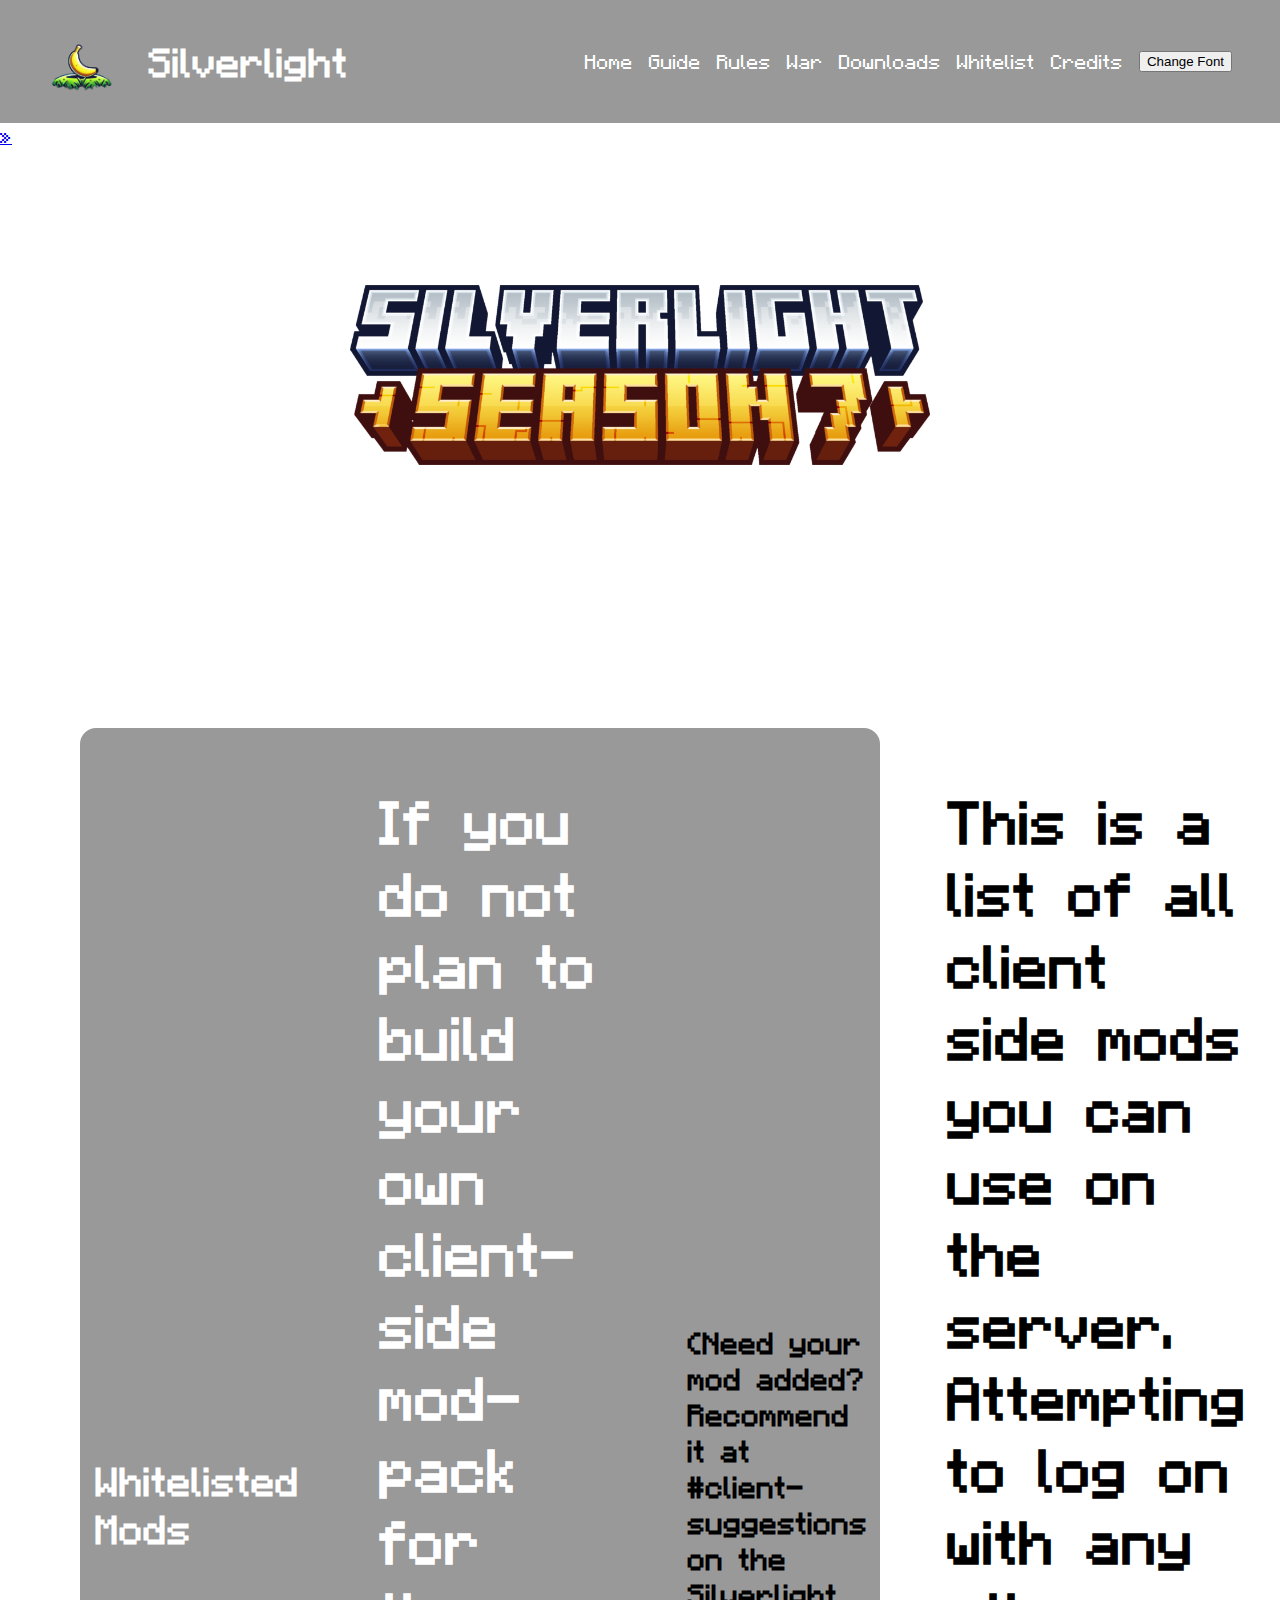
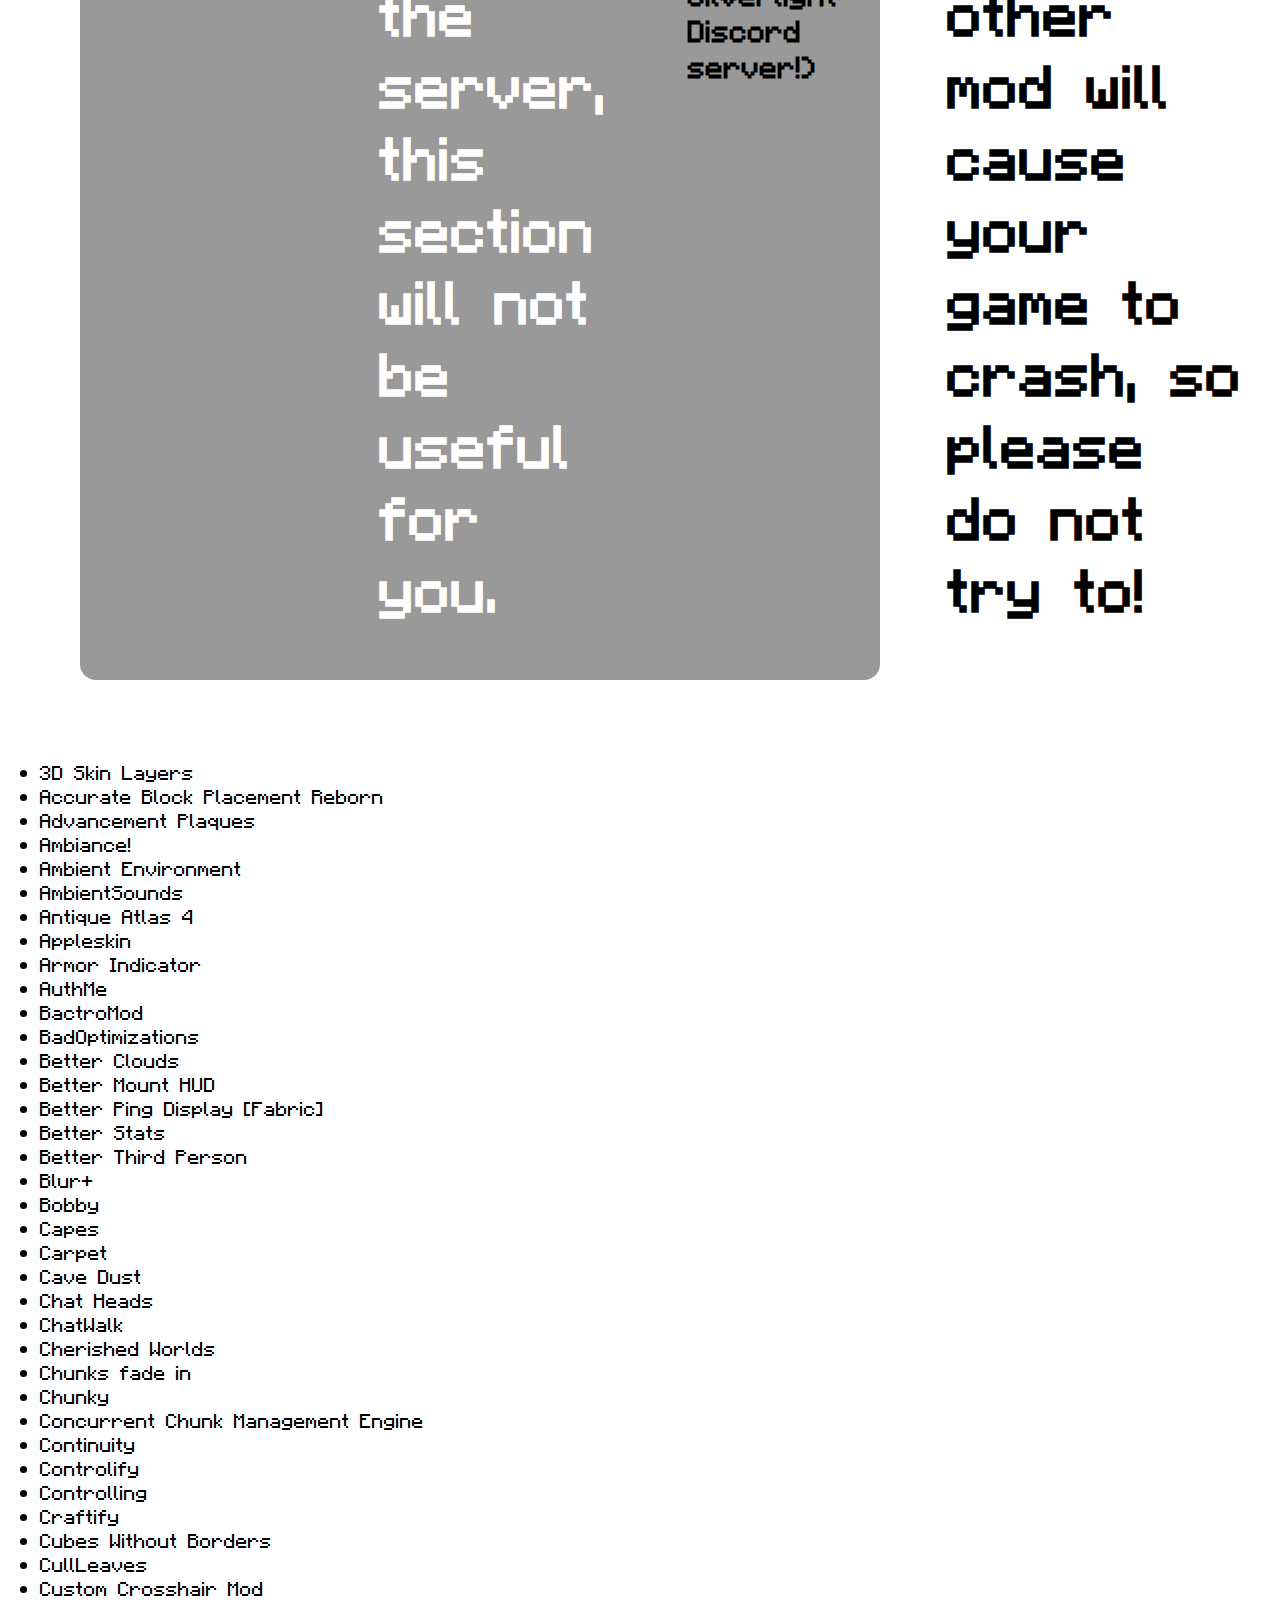
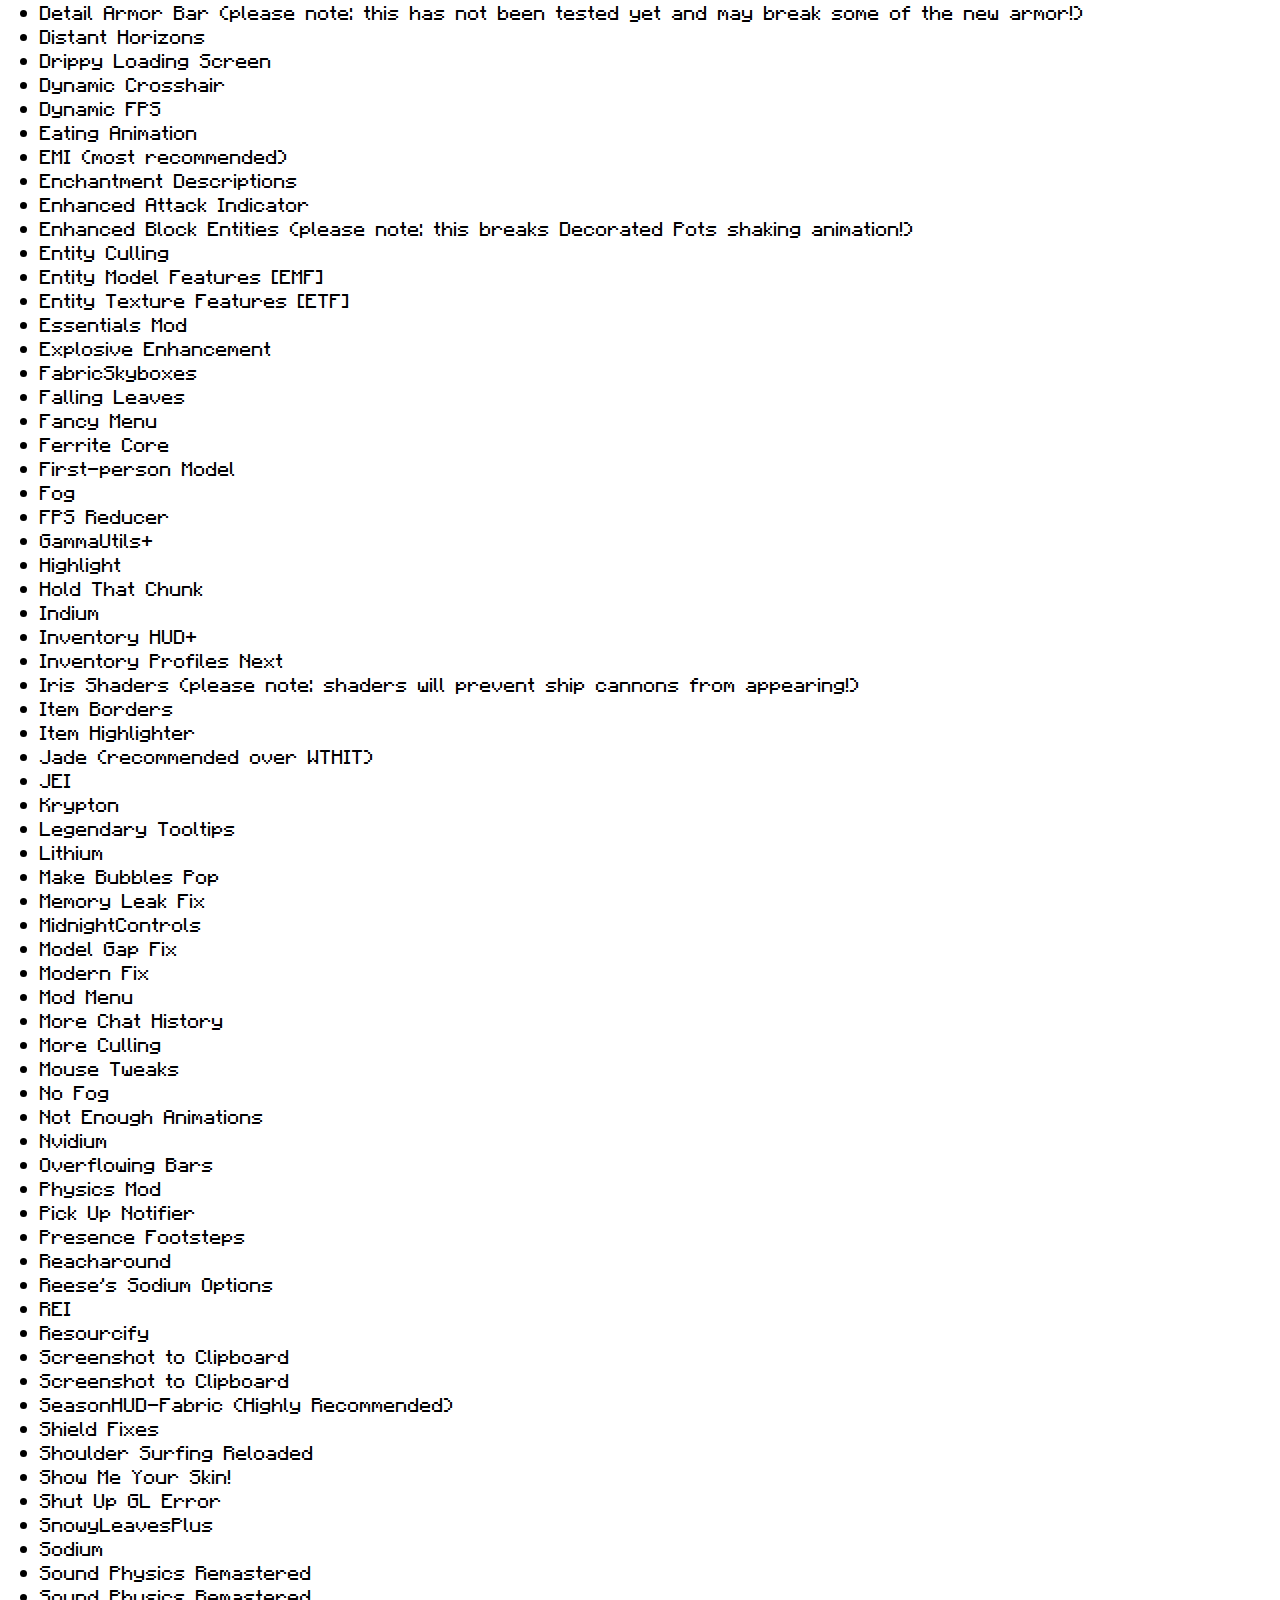
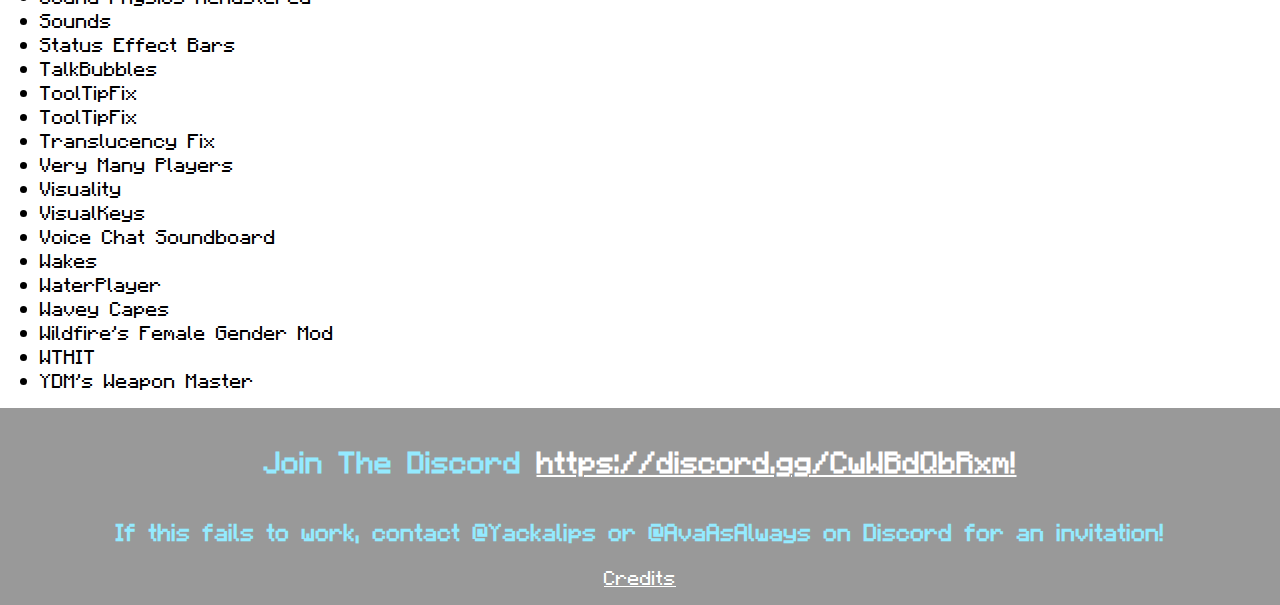
<file: whitelist.html>
<!DOCTYPE html>
<html class = "whitelist-html-styles" lang = "en">
    <head>
        <meta name="viewport" content="width=device-width, initial-scale=1, shrink-to-fit=no">
        <meta charset="utf-8">
        <link rel="stylesheet" href="styles.css">
        <link href='https://fonts.googleapis.com/css?family=Pixelify Sans' rel='stylesheet'>
        <title>Silverlight Whitelisted Mods</title>
    </head>
    <body>
        <header>
            <nav>
                <a href="index.html" style="color: white;">
                    <img src = "images_webp\silverlight-banana.webp">
                    <h1>Silverlight</h1>
                </a>
                <div class = "links">
                    <a href = "index.html" style="color: white;">Home</a>
                    <a href = "guide.html" style="color: white;">Guide</a>
                    <a href = "rules.html" style="color: white;">Rules</a>
                    <a href = "war.html" style="color: white;">War</a>
                    <a href = "downloads.html" style="color: white;">Downloads</a>
                    <a href = "whitelist.html" style="color: white;">Whitelist</a>
                    <a href="credits.html" style="color: white;">Credits</a>
                    <button onclick="changeFont()" class = "nav-button">Change Font</button>
                    <script>
                        var r = document.querySelector(':root');
                        var rs = getComputedStyle(r);

                        function changeFont() {
                            if (rs.getPropertyValue('--desired-font') === "Arial") {
                                r.style.setProperty('--desired-font', 'Pixelify Sans')

                            } else {
                                r.style.setProperty('--desired-font', 'Arial')
                            }
                        }
                    </script>
                </div>
            </nav>
        </header>
        <div class = "back-to-top">
            <a href="#top">»</a>
        </div>
        <main>
            <div class = "main-title">
                <img class = "title-image" src = "images_webp/silverlightseason7.webp" alt = "Silver Light Season 7">
            </div>
            <div class = "whitelisted-mods">
                <div class  = "info-panel whitelist-text">
                    <h1 style="color: white;">Whitelisted Mods</h1>
                    <h2 style="color: white;">If you do not plan to build your own client-side mod-pack for the server, this section will not be useful for you.</h2>
                    <h3>(Need your mod added?  Recommend it at #client-suggestions on the Silverlight Discord server!)</h4>
                    <h2>This is a list of all client side mods you can use on the server.  Attempting to log on with any other mod will cause your game to crash, so please do not try to!</h2>
                    <h3 style="color: purple;">(Tip: Use CTRL+F to look up your mod!)</h3>
                </div>
                <div class = "mod-list">
                    
                    <ul>
                        <li>3D Skin Layers</li>
                        <li>Accurate Block Placement Reborn</li>
                        <li>Advancement Plaques</li>
                        <li>Ambiance!</li>
                        <li>Ambient Environment</li>
                        <li>AmbientSounds</li>
                        <li>Antique Atlas 4</li>
                        <li>Appleskin</li>
                        <li>Armor Indicator</li>
                        <li>AuthMe</li>
                        <li>BactroMod</li>
                        <li>BadOptimizations</li>
                        <li>Better Clouds</li>
                        <li>Better Mount HUD</li>
                        <li>Better Ping Display [Fabric]</li>
                        <li>Better Stats</li>
                        <li>Better Third Person</li>
                        <li>Blur+</li>
                        <li>Bobby</li>
                        <li>Capes</li>
                        <li>Carpet</li>
                        <li>Cave Dust</li>
                        <li>Chat Heads</li>
                        <li>ChatWalk</li>
                        <li>Cherished Worlds</li>
                        <li>Chunks fade in</li>
                        <li>Chunky</li>
                        <li>Concurrent Chunk Management Engine</li>
                        <li>Continuity</li>
                        <li>Controlify</li>
                        <li>Controlling</li>
                        <li>Craftify</li>
                        <li>Cubes Without Borders</li>
                        <li>CullLeaves</li>
                        <li>Custom Crosshair Mod</li>
                        <li>Detail Armor Bar (please note: this has not been tested yet and may break some of the new armor!)</li>
                        <li>Distant Horizons</li>
                        <li>Drippy Loading Screen</li>
                        <li>Dynamic Crosshair</li>
                        <li>Dynamic FPS</li>
                        <li>Eating Animation</li>
                        <li>EMI (most recommended)</li>
                        <li>Enchantment Descriptions</li>
                        <li>Enhanced Attack Indicator</li>
                        <li>Enhanced Block Entities (please note: this breaks Decorated Pots shaking animation!)</li>
                        <li>Entity Culling</li>
                        <li>Entity Model Features [EMF]</li>
                        <li>Entity Texture Features [ETF]</li>
                        <li>Essentials Mod</li>
                        <li>Explosive Enhancement</li>
                        <li>FabricSkyboxes</li>
                        <li>Falling Leaves</li>
                        <li>Fancy Menu</li>
                        <li>Ferrite Core</li>
                        <li>First-person Model</li>
                        <li>Fog</li>
                        <li>FPS Reducer</li>
                        <li>GammaUtils+</li>
                        <li>Highlight</li>
                        <li>Hold That Chunk</li>
                        <li>Indium</li>
                        <li>Inventory HUD+</li>
                        <li>Inventory Profiles Next</li>
                        <li>Iris Shaders (please note: shaders will prevent ship cannons from appearing!)</li>
                        <li>Item Borders</li>
                        <li>Item Highlighter</li>
                        <li>Jade (recommended over WTHIT)</li>
                        <li>JEI</li>
                        <li>Krypton</li>
                        <li>Legendary Tooltips</li>
                        <li>Lithium</li>
                        <li>Make Bubbles Pop</li>
                        <li>Memory Leak Fix</li>
                        <li>MidnightControls</li>
                        <li>Model Gap Fix</li>
                        <li>Modern Fix</li>
                        <li>Mod Menu</li>
                        <li>More Chat History</li>
                        <li>More Culling</li>
                        <li>Mouse Tweaks</li>
                        <li>No Fog</li>
                        <li>Not Enough Animations</li>
                        <li>Nvidium</li>
                        <li>Overflowing Bars</li>
                        <li>Physics Mod</li>
                        <li>Pick Up Notifier</li>
                        <li>Presence Footsteps</li>
                        <li>Reacharound</li>
                        <li>Reese's Sodium Options</li>
                        <li>REI</li>
                        <li>Resourcify</li>
                        <li>Screenshot to Clipboard</li>
                        <li>Screenshot to Clipboard </li>
                        <li>SeasonHUD-Fabric (Highly Recommended)</li>
                        <li>Shield Fixes</li>
                        <li>Shoulder Surfing Reloaded</li>
                        <li>Show Me Your Skin!</li>
                        <li>Shut Up GL Error</li>
                        <li>SnowyLeavesPlus</li>
                        <li>Sodium</li>
                        <li>Sound Physics Remastered</li>
                        <li>Sound Physics Remastered</li>
                        <li>Sounds</li>
                        <li>Status Effect Bars</li>
                        <li>TalkBubbles</li>
                        <li>ToolTipFix</li>
                        <li>ToolTipFix</li>
                        <li>Translucency Fix</li>
                        <li>Very Many Players</li>
                        <li>Visuality</li>
                        <li>VisualKeys</li>
                        <li>Voice Chat Soundboard</li>
                        <li>Wakes</li>
                        <li>WaterPlayer</li>
                        <li>Wavey Capes</li>
                        <li>Wildfire’s Female Gender Mod</li>
                        <li>WTHIT</li>
                        <li>YDM's Weapon Master</li>
                    </ul>
                </div>
            </div>
            
        </main>
        <footer>
            <h2>Join The Discord <a href="https://discord.gg/CwWBdQbRxm" target="_blank" style="text-decoration: underline;">https://discord.gg/CwWBdQbRxm!</a></h2>
            <h3>If this fails to work, contact @Yackalips or @AvaAsAlways on Discord for an invitation!</h3>
            <a href="credits.html">Credits</a>
        </footer>
    </body>
</html>
</file>
<file: styles.css>
@font-face {
    font-family: Minecraftia;
    src: url([data-uri]);
}

.index-html-styles {
    background: url("images_webp/backgrounds/index.webp") no-repeat;
    background-size: cover;
    background-position: bottom;
}

.guide-html-styles {
    background: url("images_webp/backgrounds/guide.webp") no-repeat;
    background-size: cover;
    background-position: top;
}

body {
    font-family: Minecraftia;
    margin: 0rem;
}

main {
    display: flex;
    flex-direction: column;
}

nav {
    display: flex;
    justify-content: space-between;
    gap: 1rem;
    background: transparent;
    /* opacity: 50%; */
    padding: 1rem;
    padding-bottom: 1rem;
    margin-left: 2rem;
    margin-right: 2rem;
}

nav a {
    display: flex;
    align-items: center;
    gap: 2rem;
    text-decoration: none;
    color: black;
}

nav a:hover {
    text-decoration: underline;
}

nav a img {
    max-height: 4rem;

}

header {
    background-color: rgba(0, 0, 0, 0.4);
}

footer {
    padding: 1rem;
    display: flex;
    align-items: center;
    flex-direction: column;
    color: rgb(148, 234, 255);
    background-color: rgba(0, 0, 0, 0.4);
}

footer a {
    color: white;
}


.links {
    display: flex;
    align-items: center;
    gap: 1rem;
}


.index-info {
    color: cyan;
    display: flex;
    align-items: center;
}

.title-image {
    height: 20vh;
    margin-top: 10vh;
    margin-bottom: 15vh;
}

.navigation {
    display: flex;
    flex-direction: column;
    padding: 2rem;
    gap: 1rem;
}

.navigation a {
    text-decoration: none;
    border: #222;
    border-style: solid;
    border-width: 1rem;
    background-color: #222;
    color: white;
    padding: 0.7rem;
    padding-left: 4rem;
    padding-right: 4rem;
    border: #999;
    border-style: solid;
    border-radius: 0.5rem;
    border-width: 0.2rem
}

.navigation a:hover {
    text-decoration: underline;
}

div.scroll-container {
    width: 40%;
    overflow: auto;
    white-space: nowrap;
    /* padding: 1rem; */
    box-shadow: 0.5rem 0.5rem 0.9rem black;
    border: #222;
    border-style: solid;
    border-radius: 1rem;
    border-width: 0.2rem;
    background-color: #222;
}

div.scroll-container img {
    max-height: 30rem;
}

.index-body {
    display: flex;
    justify-content: center;
    margin-bottom: 75rem;
}

.main-title {
    display: flex;
    align-items: center;
    justify-content: center;
    padding: 3rem;
}

.guide {
    color: white;
    display: flex;
    flex-direction: column;
    align-items: center;
}
.guide h1{
    max-width: 50%;
    text-align: center;
    font-size: 4rem;
}

.guide h2 {
    max-width: 50%;
    text-align: center;
}

.info-panel {
    display: flex;
    align-items: center;
    justify-content: space-evenly;
    gap: 5rem;
    max-width: 60vw;
    margin: 5rem;
    background-color: rgb(0,0,0,0.4);
    padding: 1rem;
    border-radius: 1rem;
}

.info-panel div {
    display: flex;
    flex-direction: column;
    align-items: left;
}


.info-panel img {
    max-width: 20vw;
    max-height: 30vh;
    border-radius: 0.5rem;
     
}

.info-panel h2, .classes-intro h2{
    font-size: 3rem;
    text-wrap: none;
    max-width: 100%;
}

.info-panel h3, .classes-intro h3{
    font-size: 1.5rem;
    text-align: left;
}

.classes-intro h3 {
    text-align: center;
}


.classes-intro {
    display: flex;
    flex-direction: column;
    align-items: center;
    /* gap: 1rem; */
    max-width: 60vw;
    margin: 5rem;
    background-color: rgb(0,0,0,0.4);
    padding: 1rem;
    border-radius: 1rem;
}


 /* Dropdown Button */
.droptn {
    background-color: rgb(0,0,0,0);
    color: white;
    padding: 1rem;
    font-size: 2rem;
    font-family: Minecraftia;
    border: none;
    cursor: pointer;
}
  
  /* The container <div> - needed to position the dropdown content */
.dropdown {
    display: flex;
    align-items: center;
    flex-direction: column;
    position: relative;
}
  
  /* Dropdown Content (Hidden by Default) */
.dropdown-content {
    display: none;
    position: absolute;
    top: 5rem;
    z-index: 1;
}
  
  /* Links inside the dropdown */
.dropdown-content img {
    padding: 1rem;
    display: block;
    height: 25vh;
}

  /* Show the dropdown menu on hover */
.dropdown:hover .dropdown-content {display: block;}

.dropdown:hover .droptn {
    background-color: rgba(255, 255, 255, 0.4);
    border-radius: 2rem;
}

.guide-class-dropdown {
    display: flex;
    margin-bottom: 7.5rem;
    margin-top: 5rem;
    text-decoration: underline;
}

.enchanting-overview {
    flex-direction: column;
    gap: 0rem;
}

.enchanting-overview img{
    width: fit-content;
    max-width: 60vw;
    max-height: 50vh;
}

.enchanting-overview h2, .enchanting-overview h3 {
    text-align: center;
}

.extra-right, .extra-left {
    flex-direction: column;
    width: 40%;
    padding: 4rem;
    gap: 0.5rem;
}

.extra-info {
    display: flex;
}

.highlighted-h2 {
    color: cyan;
}

.spooky {
    margin-top: 100rem;
    gap: 1rem;
}

.spooky div {
    display: flex;
    flex-direction: column;
}
</file>
